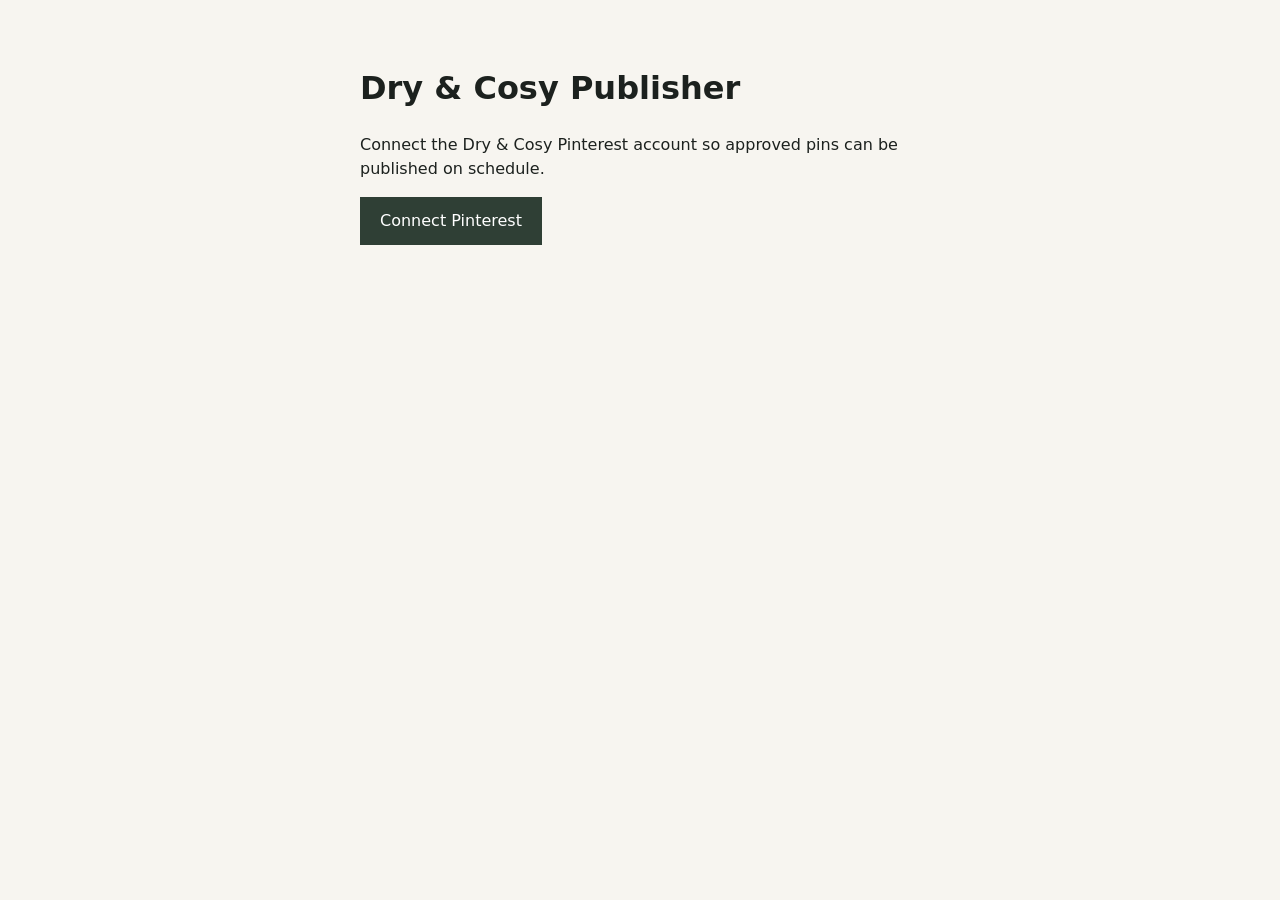
<file: static/oauth/index.html>
<!doctype html><html lang="en"><head><meta charset="utf-8"><meta name="viewport" content="width=device-width,initial-scale=1">
<meta name="robots" content="noindex"><title>Connect Pinterest</title>
<style>body{font:16px/1.5 system-ui,sans-serif;background:#f7f5f0;color:#1c211e;max-width:560px;margin:64px auto;padding:0 16px}
a.btn,button{display:inline-block;background:#2f3f35;color:#fff;border:0;padding:12px 20px;font:inherit;text-decoration:none;cursor:pointer}
code{display:block;word-break:break-all;background:#fff;border:1px solid #ddd;padding:12px;margin:12px 0}</style></head><body>
<h1>Dry &amp; Cosy Publisher</h1><div id="out"></div>
<script>
const APP_ID = "1622096", REDIRECT = "https://dryandcosy.com/oauth/";
const q = new URLSearchParams(location.search), out = document.getElementById("out");
if (q.get("code")) {
  out.innerHTML = '<p>Pinterest connected. Copy this one-time code and paste it into the "Connect Pinterest" workflow on GitHub. It expires in a few minutes.</p><code id="c"></code><button id="b">Copy code</button>';
  document.getElementById("c").textContent = q.get("code");
  document.getElementById("b").onclick = () => navigator.clipboard.writeText(q.get("code")).then(() => document.getElementById("b").textContent = "Copied");
} else if (q.get("error")) {
  out.textContent = "Pinterest returned an error: " + q.get("error");
} else {
  const u = new URL("https://www.pinterest.com/oauth/");
  u.search = new URLSearchParams({client_id: APP_ID, redirect_uri: REDIRECT, response_type: "code",
    scope: "boards:read,pins:read,pins:write,user_accounts:read", state: crypto.randomUUID()});
  out.innerHTML = '<p>Connect the Dry &amp; Cosy Pinterest account so approved pins can be published on schedule.</p>';
  const a = document.createElement("a"); a.className = "btn"; a.href = u; a.textContent = "Connect Pinterest"; out.appendChild(a);
}
</script></body></html>
</file>
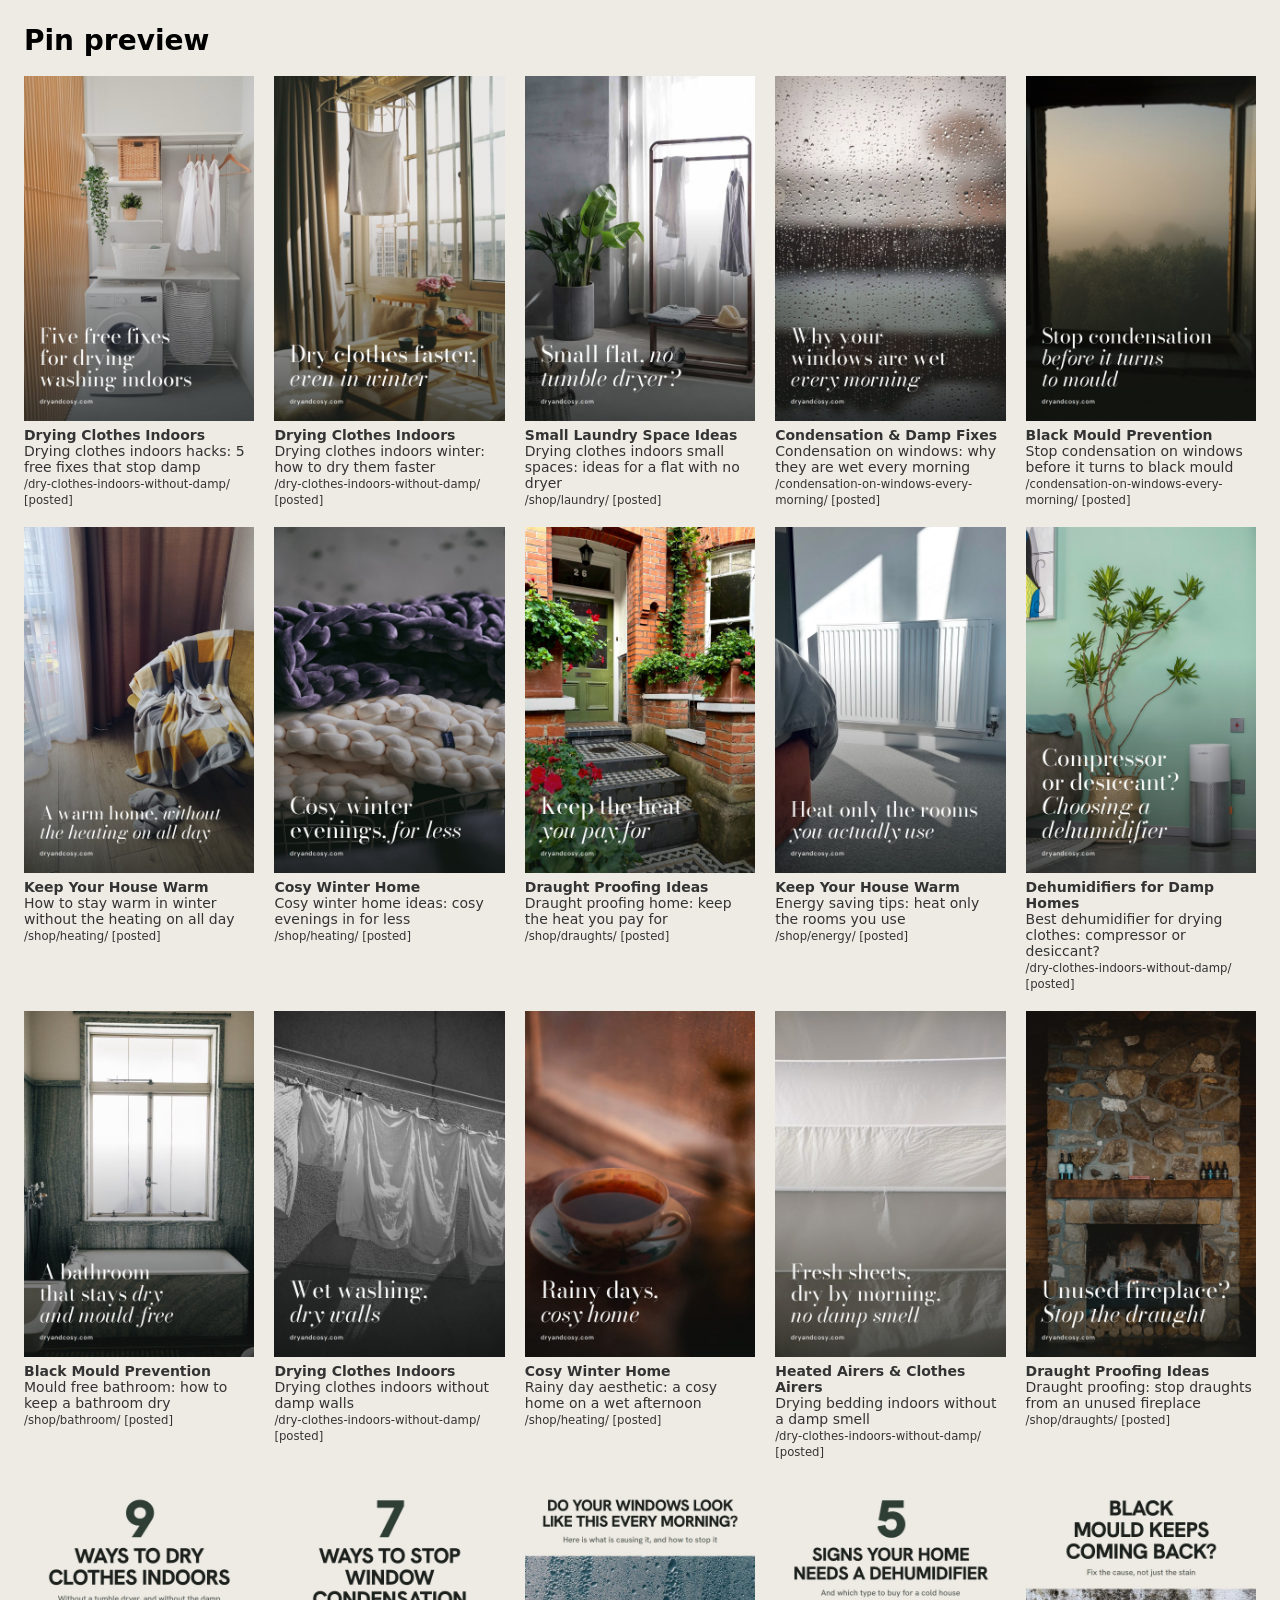
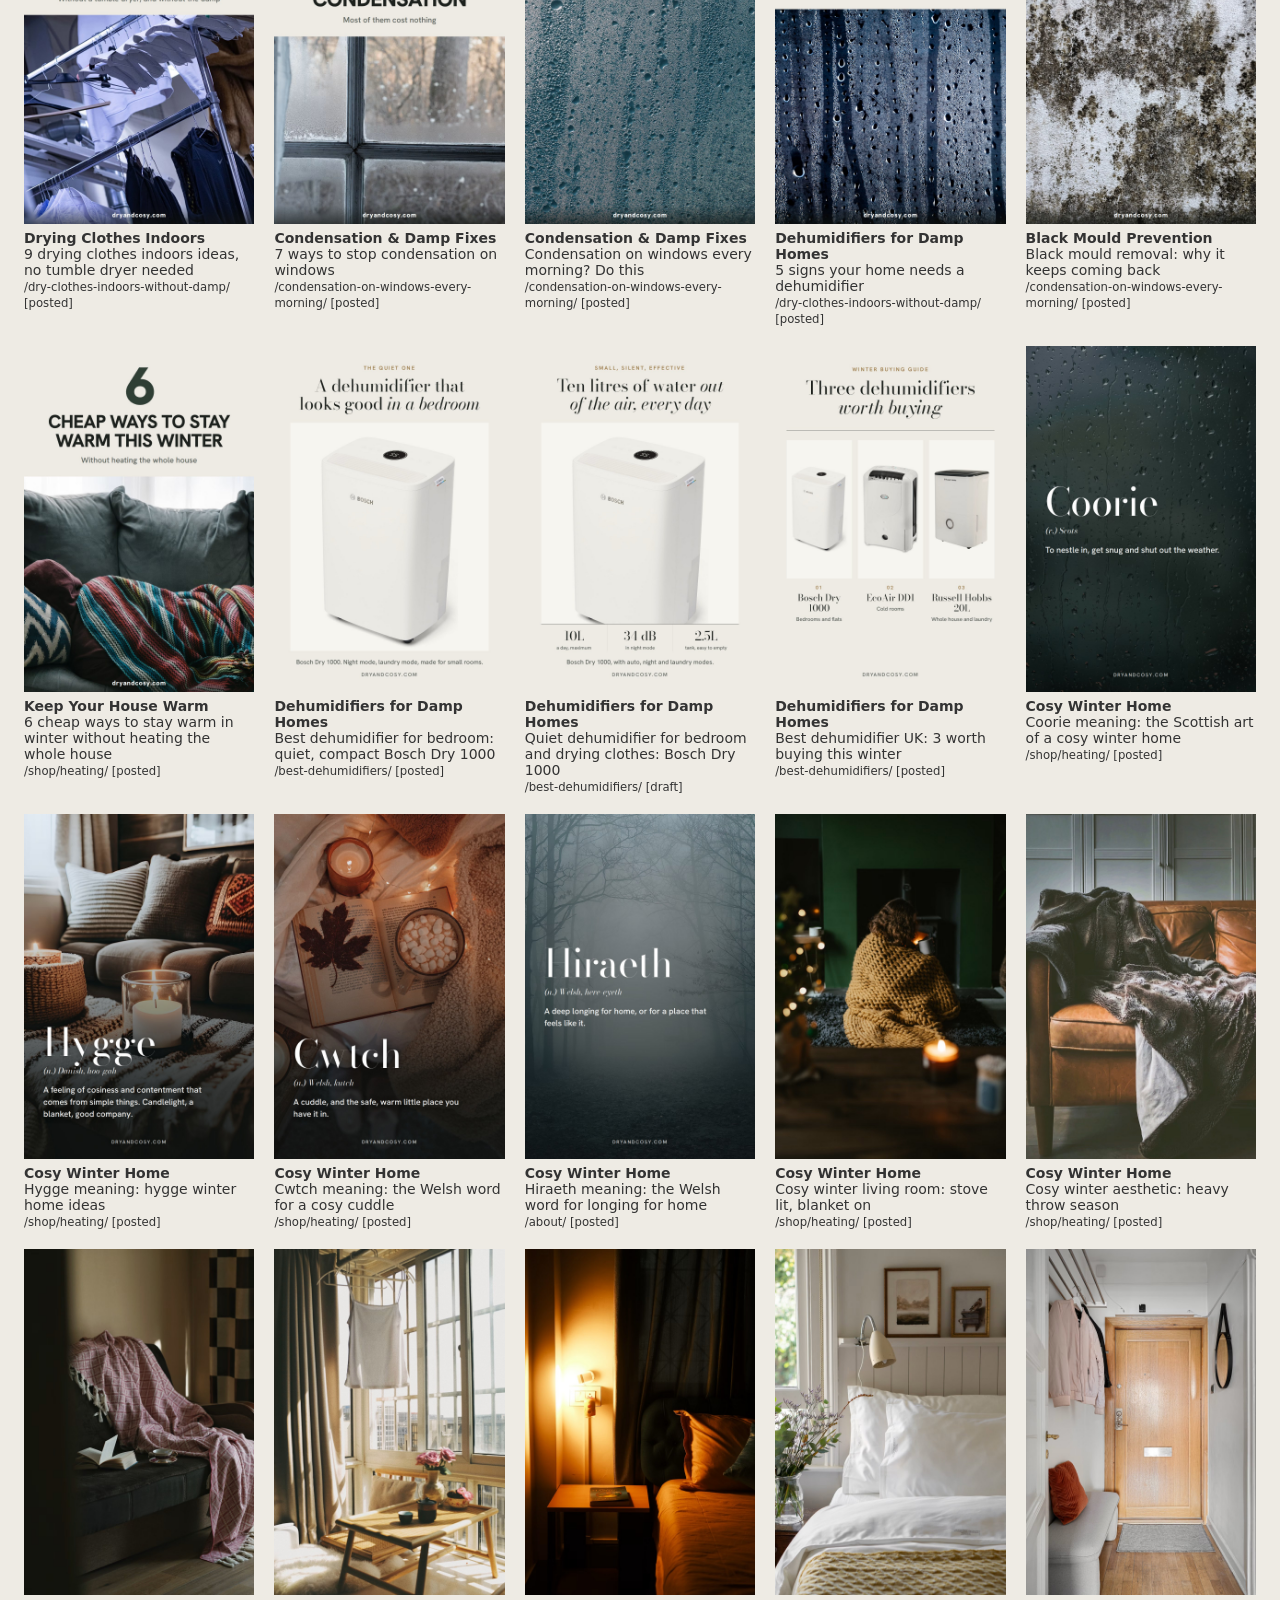
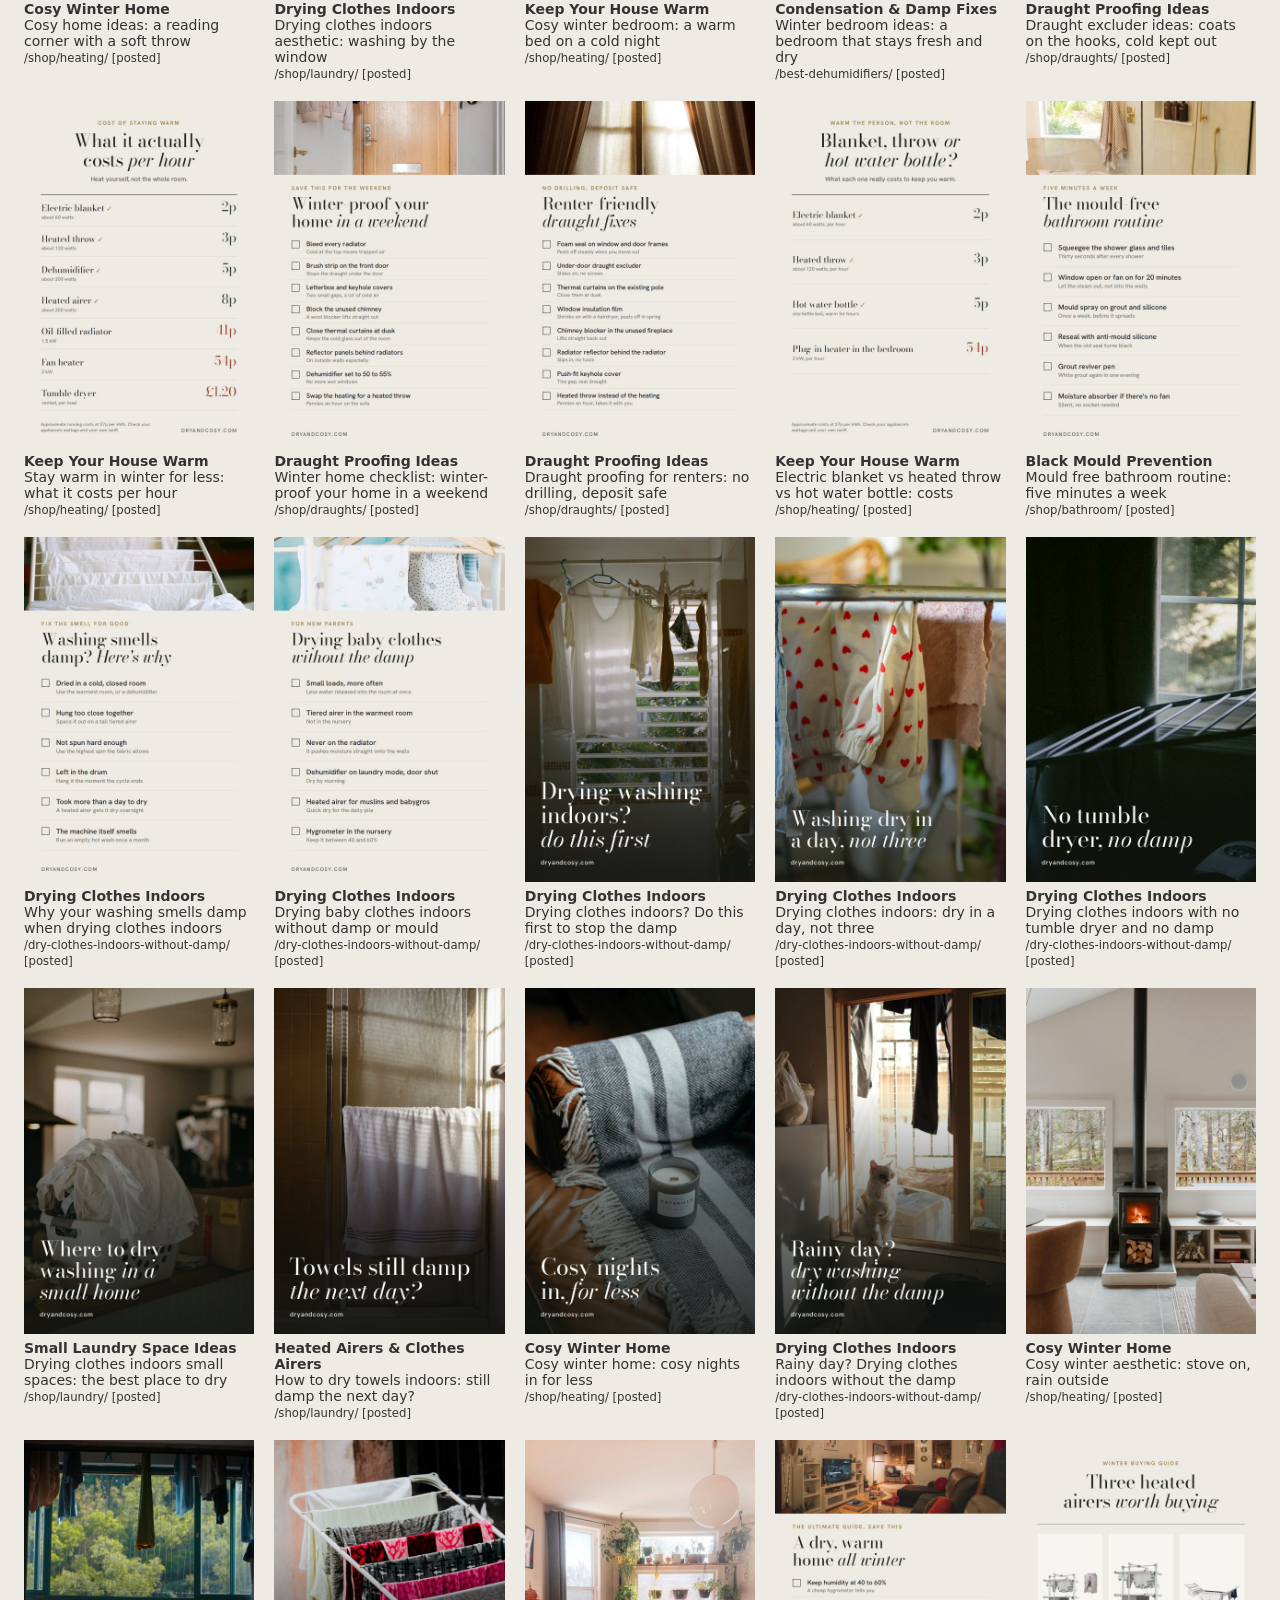
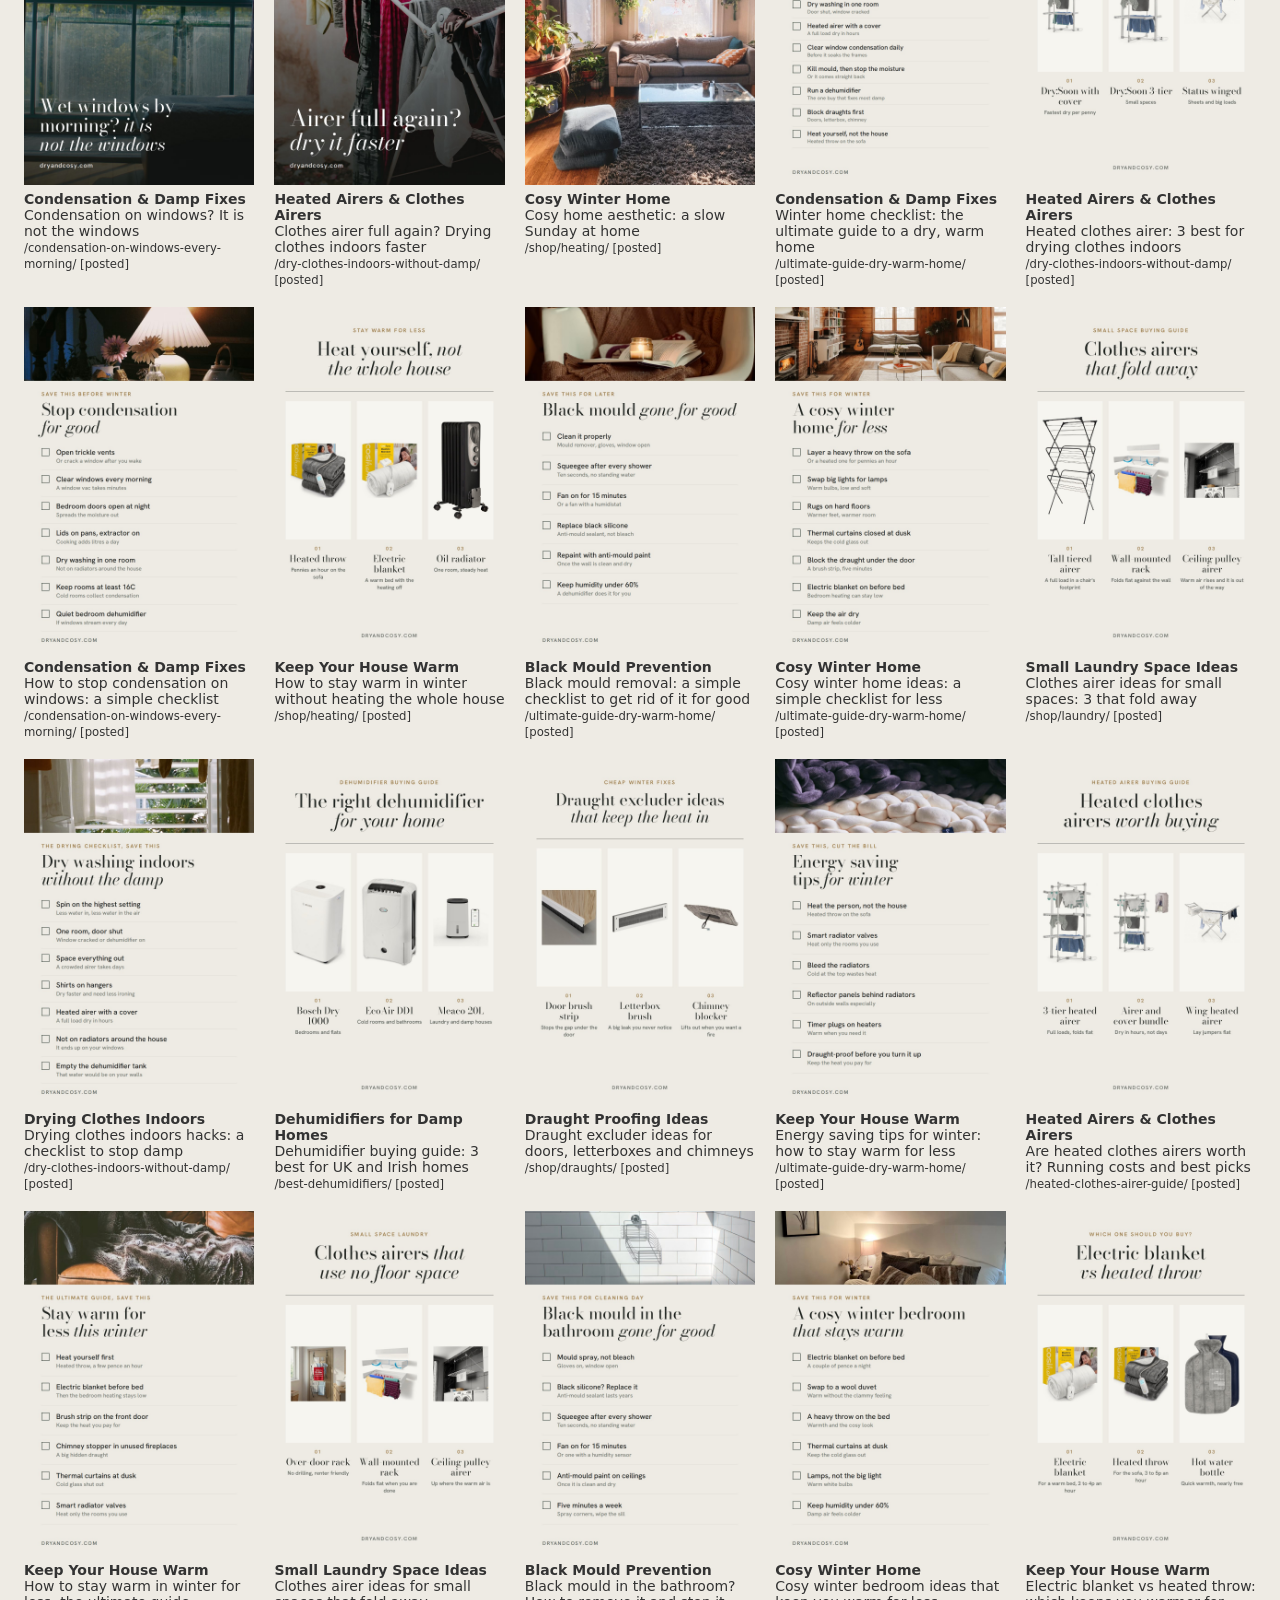
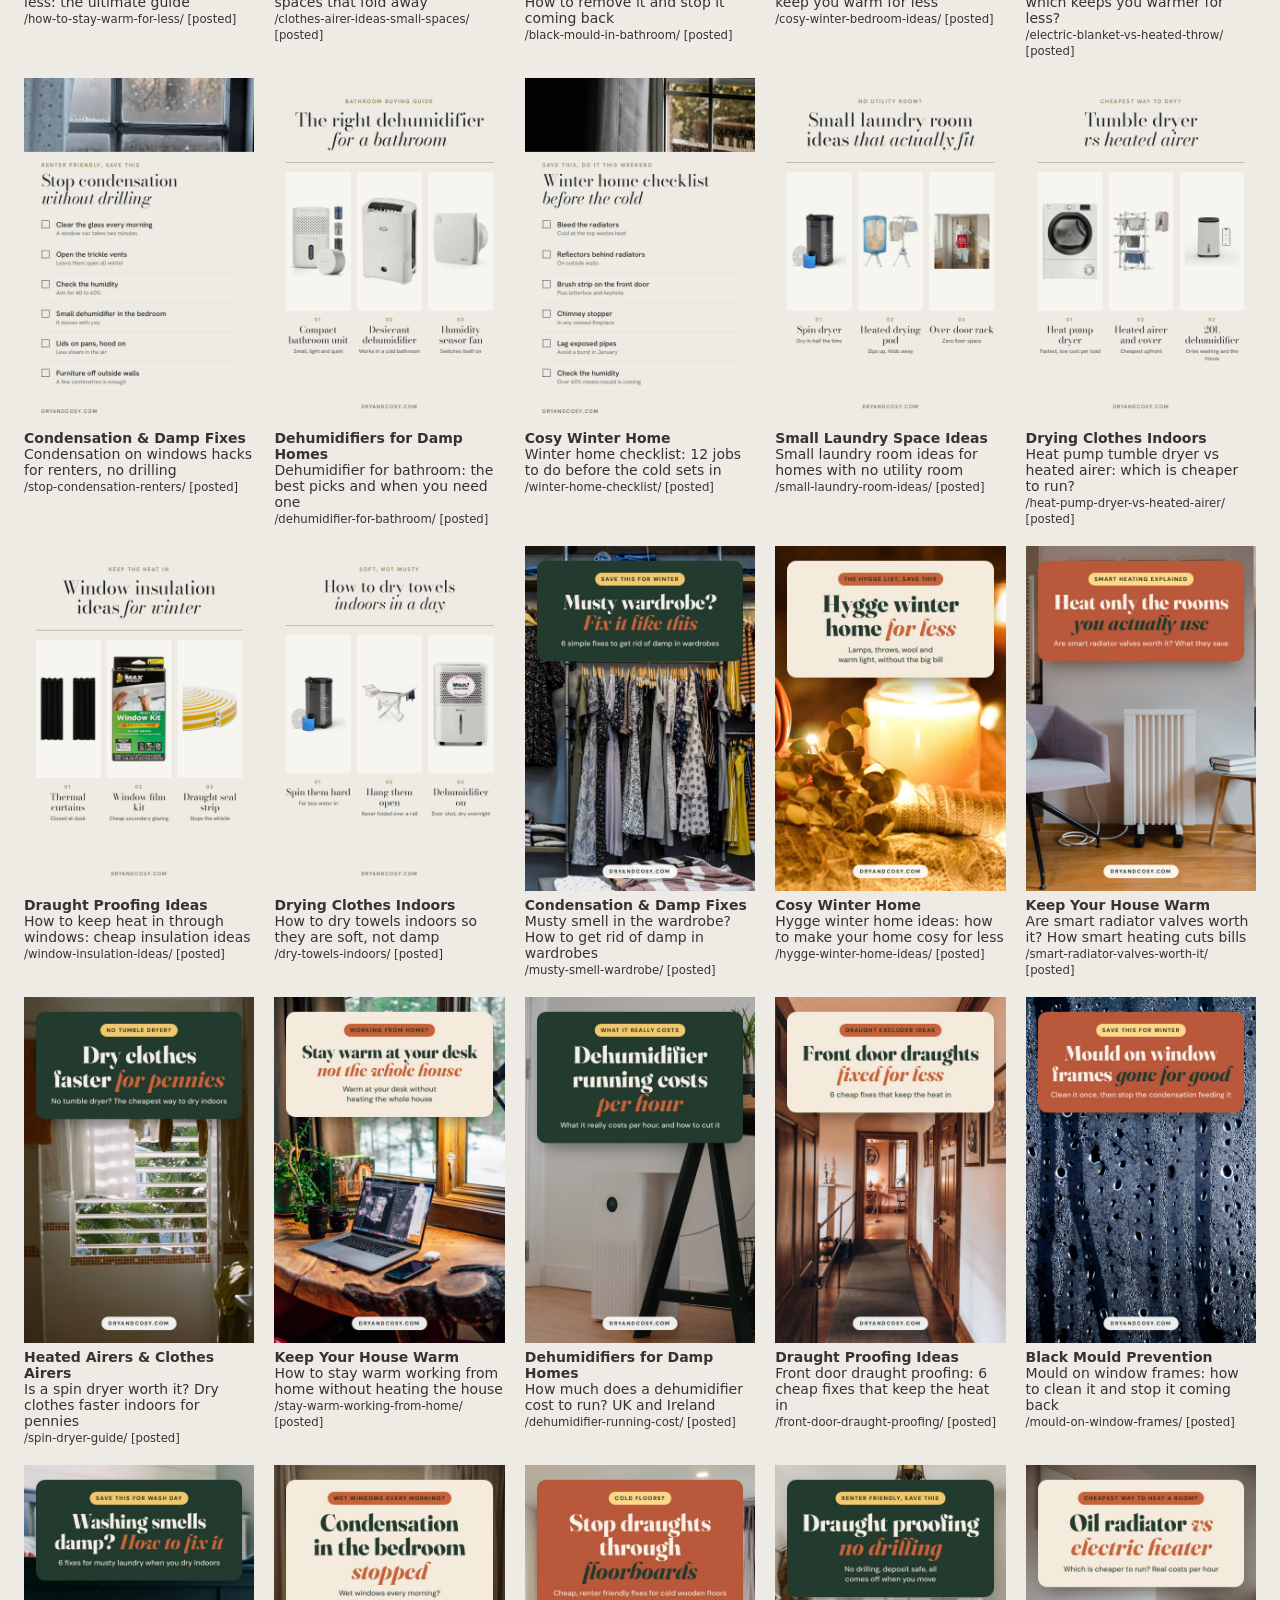
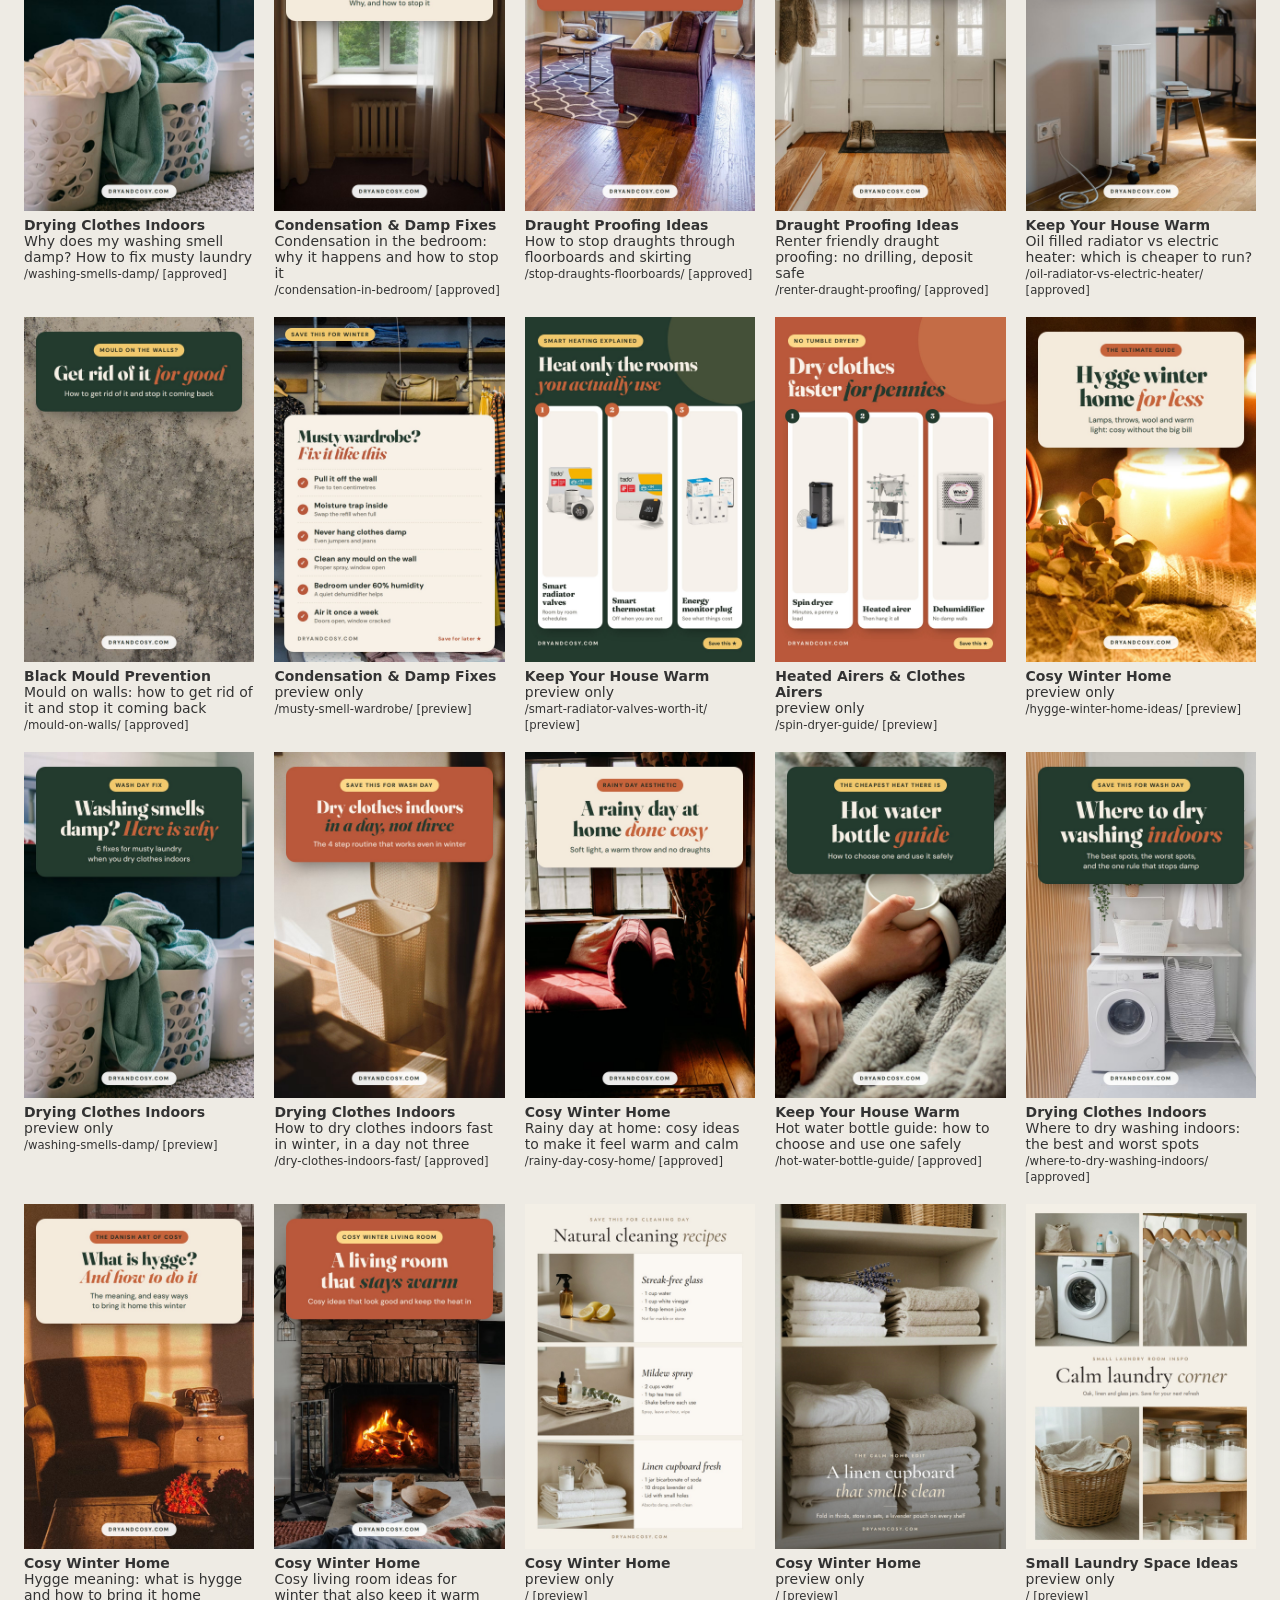
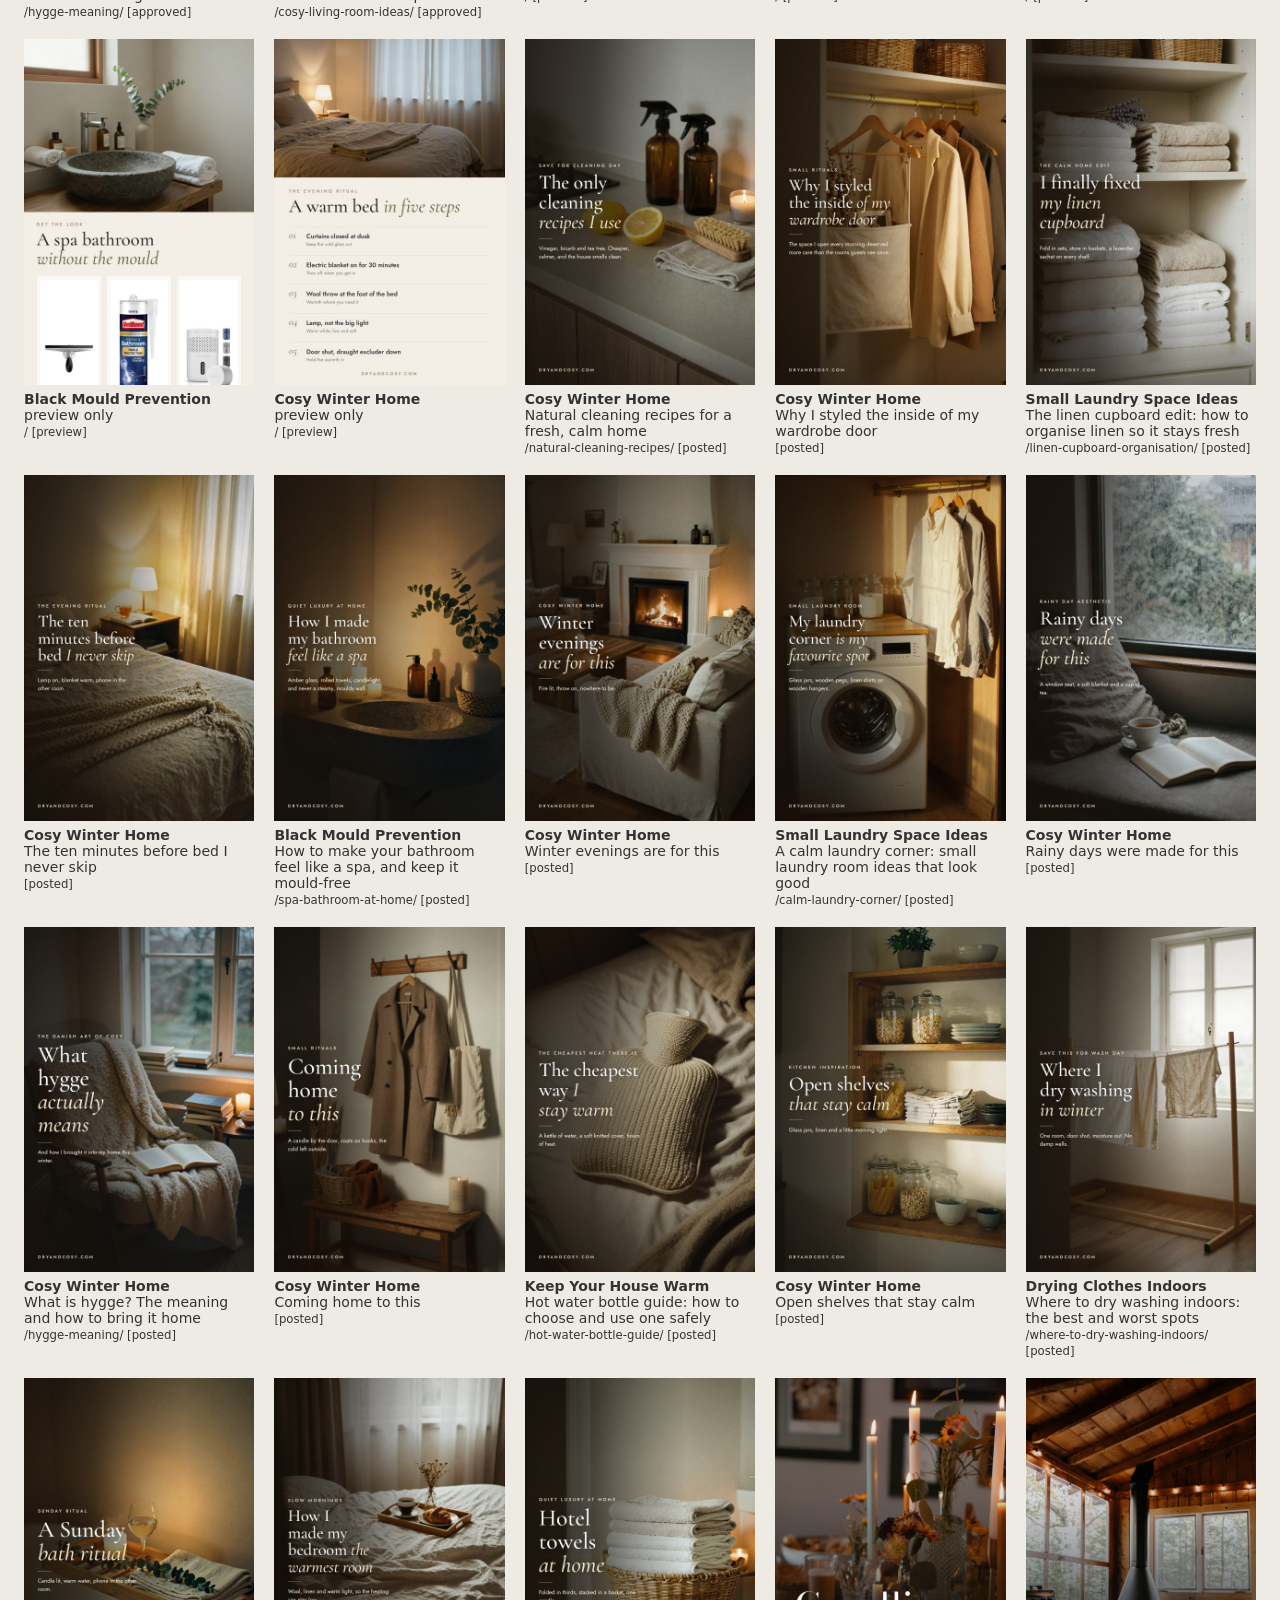
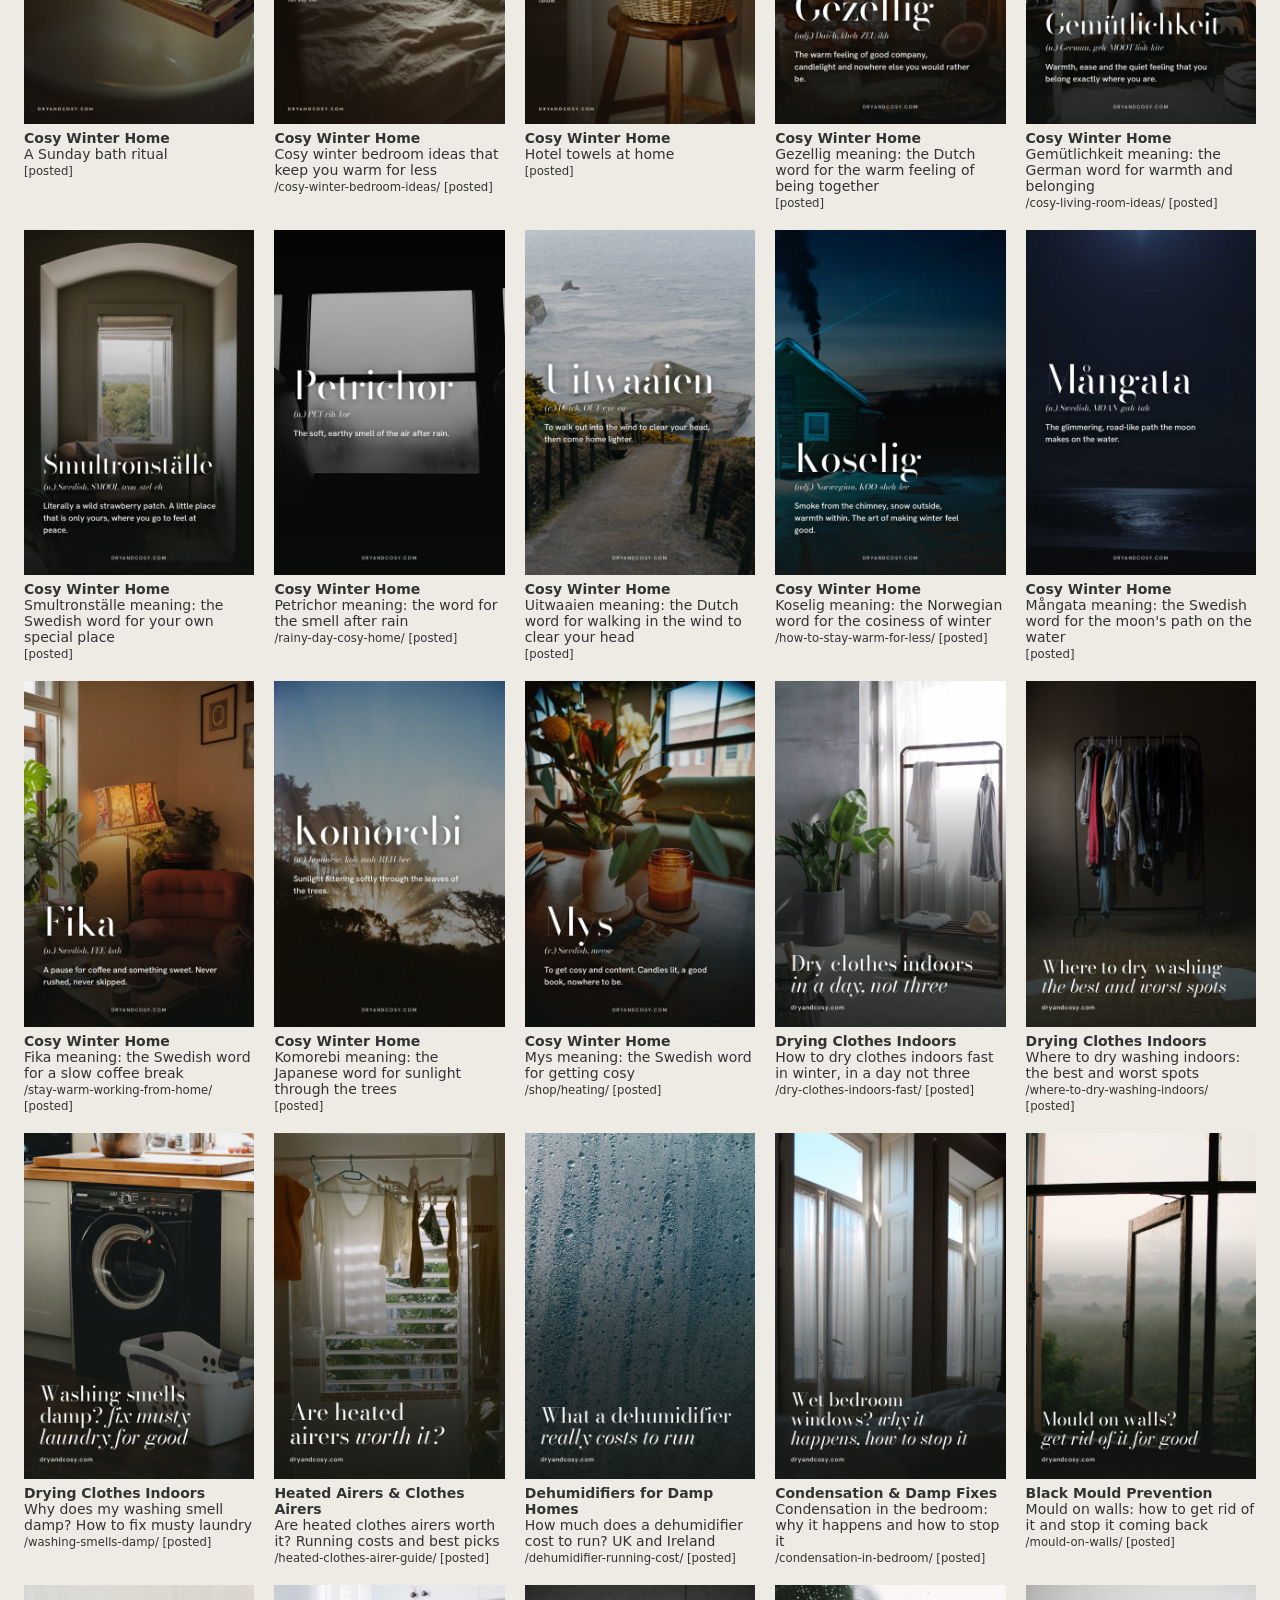
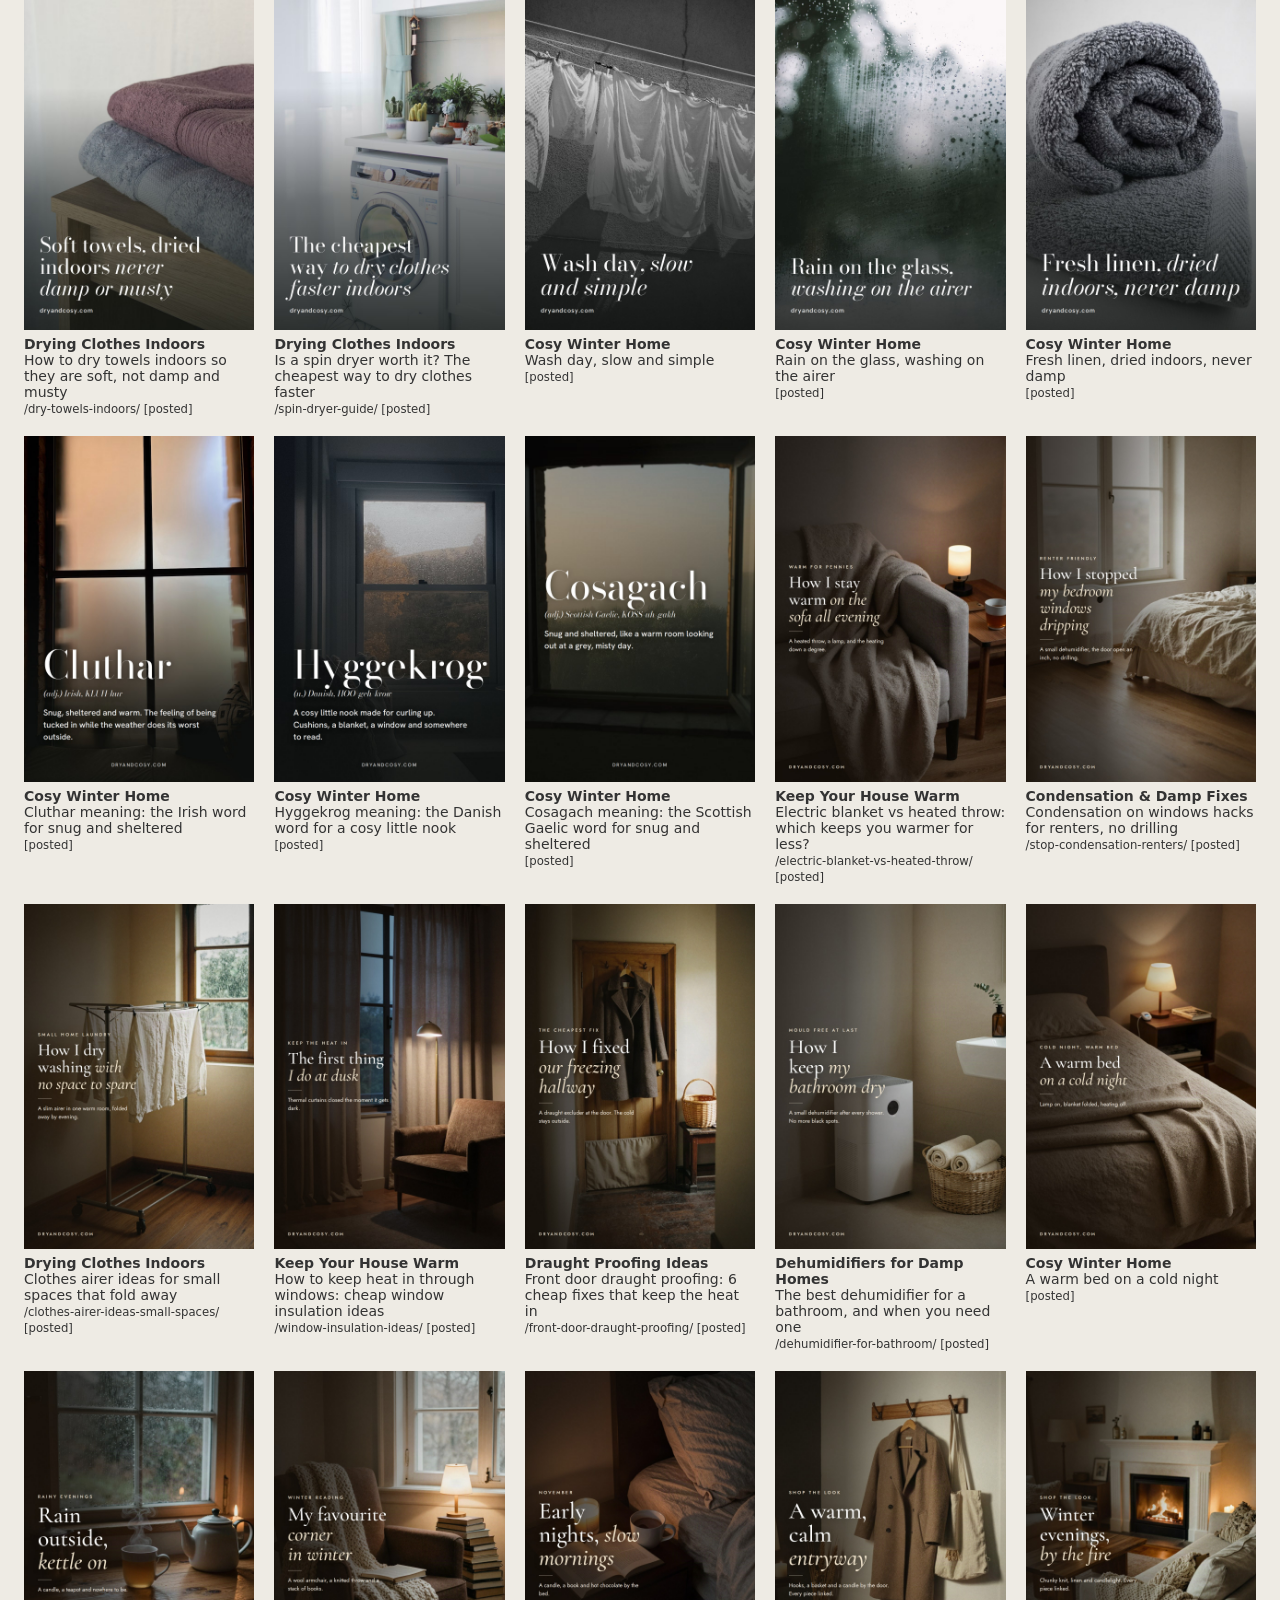
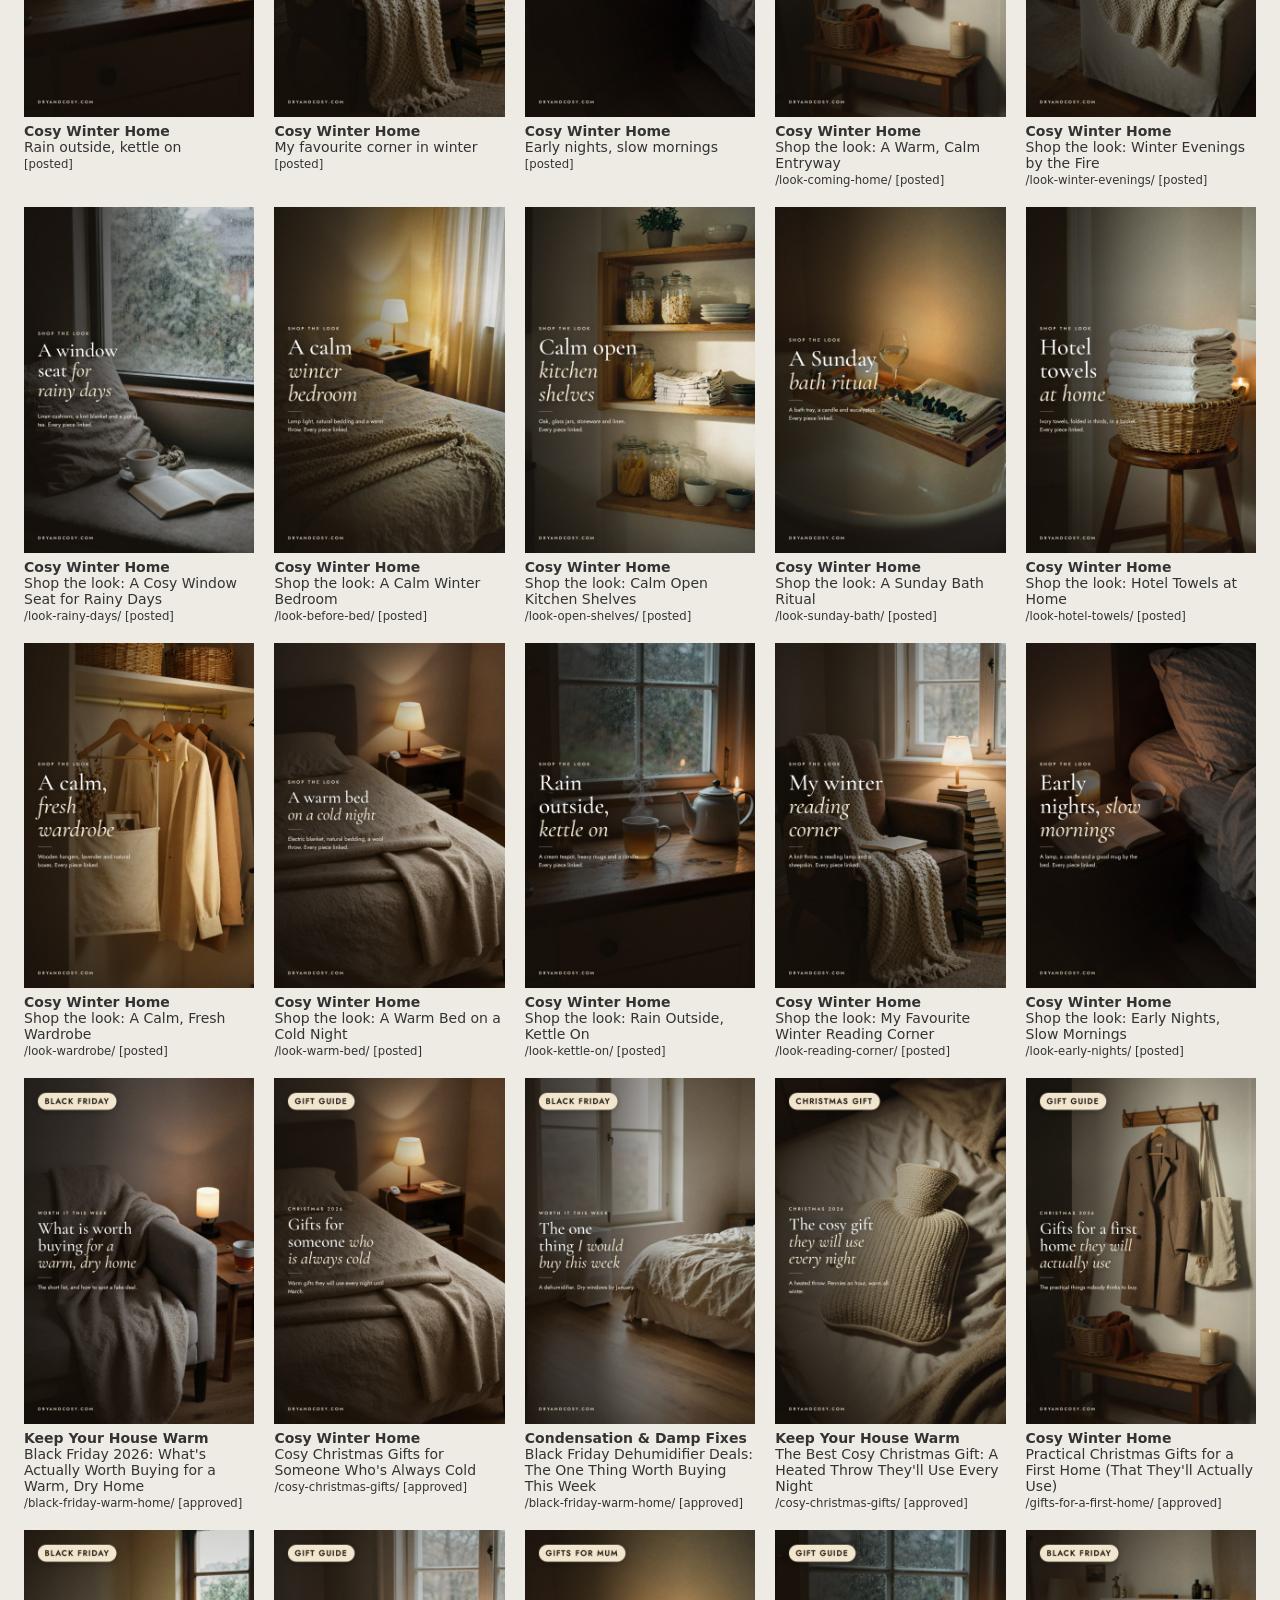
<file: static/pins/index.html>
<!doctype html><meta charset="utf-8"><meta name="robots" content="noindex"><title>Pin preview</title><style>body{font:14px system-ui;margin:24px;background:#eeebe4}div{display:grid;grid-template-columns:repeat(auto-fill,minmax(220px,1fr));gap:20px}img{width:100%;display:block}figure{margin:0}figcaption{margin-top:6px;color:#333}</style><h1>Pin preview</h1><div><figure><img src="v2/free-fixes-drying-indoors.jpg" alt=""><figcaption><b>Drying Clothes Indoors</b><br>Drying clothes indoors hacks: 5 free fixes that stop damp<br><small>/dry-clothes-indoors-without-damp/ [posted]</small></figcaption></figure><figure><img src="v2/dry-clothes-faster-winter.jpg" alt=""><figcaption><b>Drying Clothes Indoors</b><br>Drying clothes indoors winter: how to dry them faster<br><small>/dry-clothes-indoors-without-damp/ [posted]</small></figcaption></figure><figure><img src="v2/small-flat-no-dryer.jpg" alt=""><figcaption><b>Small Laundry Space Ideas</b><br>Drying clothes indoors small spaces: ideas for a flat with no dryer<br><small>/shop/laundry/ [posted]</small></figcaption></figure><figure><img src="v2/windows-wet-every-morning.jpg" alt=""><figcaption><b>Condensation &amp; Damp Fixes</b><br>Condensation on windows: why they are wet every morning<br><small>/condensation-on-windows-every-morning/ [posted]</small></figcaption></figure><figure><img src="v2/stop-condensation-before-mould.jpg" alt=""><figcaption><b>Black Mould Prevention</b><br>Stop condensation on windows before it turns to black mould<br><small>/condensation-on-windows-every-morning/ [posted]</small></figcaption></figure><figure><img src="v2/warm-without-heating-all-day.jpg" alt=""><figcaption><b>Keep Your House Warm</b><br>How to stay warm in winter without the heating on all day<br><small>/shop/heating/ [posted]</small></figcaption></figure><figure><img src="v2/cosy-evenings-for-less.jpg" alt=""><figcaption><b>Cosy Winter Home</b><br>Cosy winter home ideas: cosy evenings in for less<br><small>/shop/heating/ [posted]</small></figcaption></figure><figure><img src="v2/keep-the-heat-you-pay-for.jpg" alt=""><figcaption><b>Draught Proofing Ideas</b><br>Draught proofing home: keep the heat you pay for<br><small>/shop/draughts/ [posted]</small></figcaption></figure><figure><img src="v2/heat-only-rooms-you-use.jpg" alt=""><figcaption><b>Keep Your House Warm</b><br>Energy saving tips: heat only the rooms you use<br><small>/shop/energy/ [posted]</small></figcaption></figure><figure><img src="v2/which-dehumidifier.jpg" alt=""><figcaption><b>Dehumidifiers for Damp Homes</b><br>Best dehumidifier for drying clothes: compressor or desiccant?<br><small>/dry-clothes-indoors-without-damp/ [posted]</small></figcaption></figure><figure><img src="v2/dry-mould-free-bathroom.jpg" alt=""><figcaption><b>Black Mould Prevention</b><br>Mould free bathroom: how to keep a bathroom dry<br><small>/shop/bathroom/ [posted]</small></figcaption></figure><figure><img src="v2/wet-washing-dry-walls.jpg" alt=""><figcaption><b>Drying Clothes Indoors</b><br>Drying clothes indoors without damp walls<br><small>/dry-clothes-indoors-without-damp/ [posted]</small></figcaption></figure><figure><img src="v2/rainy-day-cosy-home.jpg" alt=""><figcaption><b>Cosy Winter Home</b><br>Rainy day aesthetic: a cosy home on a wet afternoon<br><small>/shop/heating/ [posted]</small></figcaption></figure><figure><img src="v2/sheets-dry-no-damp-smell.jpg" alt=""><figcaption><b>Heated Airers &amp; Clothes Airers</b><br>Drying bedding indoors without a damp smell<br><small>/dry-clothes-indoors-without-damp/ [posted]</small></figcaption></figure><figure><img src="v2/unused-fireplace-draught.jpg" alt=""><figcaption><b>Draught Proofing Ideas</b><br>Draught proofing: stop draughts from an unused fireplace<br><small>/shop/draughts/ [posted]</small></figcaption></figure><figure><img src="v2/9-ways-dry-clothes-indoors.jpg" alt=""><figcaption><b>Drying Clothes Indoors</b><br>9 drying clothes indoors ideas, no tumble dryer needed<br><small>/dry-clothes-indoors-without-damp/ [posted]</small></figcaption></figure><figure><img src="v2/7-ways-stop-window-condensation.jpg" alt=""><figcaption><b>Condensation &amp; Damp Fixes</b><br>7 ways to stop condensation on windows<br><small>/condensation-on-windows-every-morning/ [posted]</small></figcaption></figure><figure><img src="v2/windows-look-like-this.jpg" alt=""><figcaption><b>Condensation &amp; Damp Fixes</b><br>Condensation on windows every morning? Do this<br><small>/condensation-on-windows-every-morning/ [posted]</small></figcaption></figure><figure><img src="v2/5-signs-need-dehumidifier.jpg" alt=""><figcaption><b>Dehumidifiers for Damp Homes</b><br>5 signs your home needs a dehumidifier<br><small>/dry-clothes-indoors-without-damp/ [posted]</small></figcaption></figure><figure><img src="v2/black-mould-coming-back.jpg" alt=""><figcaption><b>Black Mould Prevention</b><br>Black mould removal: why it keeps coming back<br><small>/condensation-on-windows-every-morning/ [posted]</small></figcaption></figure><figure><img src="v2/6-cheap-ways-stay-warm.jpg" alt=""><figcaption><b>Keep Your House Warm</b><br>6 cheap ways to stay warm in winter without heating the whole house<br><small>/shop/heating/ [posted]</small></figcaption></figure><figure><img src="v2/bosch-dry-1000-hero.jpg" alt=""><figcaption><b>Dehumidifiers for Damp Homes</b><br>Best dehumidifier for bedroom: quiet, compact Bosch Dry 1000<br><small>/best-dehumidifiers/ [posted]</small></figcaption></figure><figure><img src="v2/bosch-10-litres-a-day.jpg" alt=""><figcaption><b>Dehumidifiers for Damp Homes</b><br>Quiet dehumidifier for bedroom and drying clothes: Bosch Dry 1000<br><small>/best-dehumidifiers/ [draft]</small></figcaption></figure><figure><img src="v2/3-dehumidifiers-worth-buying.jpg" alt=""><figcaption><b>Dehumidifiers for Damp Homes</b><br>Best dehumidifier UK: 3 worth buying this winter<br><small>/best-dehumidifiers/ [posted]</small></figcaption></figure><figure><img src="v2/word-coorie.jpg" alt=""><figcaption><b>Cosy Winter Home</b><br>Coorie meaning: the Scottish art of a cosy winter home<br><small>/shop/heating/ [posted]</small></figcaption></figure><figure><img src="v2/word-hygge.jpg" alt=""><figcaption><b>Cosy Winter Home</b><br>Hygge meaning: hygge winter home ideas<br><small>/shop/heating/ [posted]</small></figcaption></figure><figure><img src="v2/word-cwtch.jpg" alt=""><figcaption><b>Cosy Winter Home</b><br>Cwtch meaning: the Welsh word for a cosy cuddle<br><small>/shop/heating/ [posted]</small></figcaption></figure><figure><img src="v2/word-hiraeth.jpg" alt=""><figcaption><b>Cosy Winter Home</b><br>Hiraeth meaning: the Welsh word for longing for home<br><small>/about/ [posted]</small></figcaption></figure><figure><img src="v2/mood-stove-knit-blanket.jpg" alt=""><figcaption><b>Cosy Winter Home</b><br>Cosy winter living room: stove lit, blanket on<br><small>/shop/heating/ [posted]</small></figcaption></figure><figure><img src="v2/mood-sofa-heavy-throw.jpg" alt=""><figcaption><b>Cosy Winter Home</b><br>Cosy winter aesthetic: heavy throw season<br><small>/shop/heating/ [posted]</small></figcaption></figure><figure><img src="v2/mood-reading-corner-throw.jpg" alt=""><figcaption><b>Cosy Winter Home</b><br>Cosy home ideas: a reading corner with a soft throw<br><small>/shop/heating/ [posted]</small></figcaption></figure><figure><img src="v2/mood-washing-by-window.jpg" alt=""><figcaption><b>Drying Clothes Indoors</b><br>Drying clothes indoors aesthetic: washing by the window<br><small>/shop/laundry/ [posted]</small></figcaption></figure><figure><img src="v2/mood-warm-lamp-bedroom.jpg" alt=""><figcaption><b>Keep Your House Warm</b><br>Cosy winter bedroom: a warm bed on a cold night<br><small>/shop/heating/ [posted]</small></figcaption></figure><figure><img src="v2/mood-bright-dry-bedroom.jpg" alt=""><figcaption><b>Condensation &amp; Damp Fixes</b><br>Winter bedroom ideas: a bedroom that stays fresh and dry<br><small>/best-dehumidifiers/ [posted]</small></figcaption></figure><figure><img src="v2/mood-front-door-coats.jpg" alt=""><figcaption><b>Draught Proofing Ideas</b><br>Draught excluder ideas: coats on the hooks, cold kept out<br><small>/shop/draughts/ [posted]</small></figcaption></figure><figure><img src="v2/cost-per-hour-stay-warm.jpg" alt=""><figcaption><b>Keep Your House Warm</b><br>Stay warm in winter for less: what it costs per hour<br><small>/shop/heating/ [posted]</small></figcaption></figure><figure><img src="v2/checklist-winter-proof-weekend.jpg" alt=""><figcaption><b>Draught Proofing Ideas</b><br>Winter home checklist: winter-proof your home in a weekend<br><small>/shop/draughts/ [posted]</small></figcaption></figure><figure><img src="v2/renter-draught-fixes.jpg" alt=""><figcaption><b>Draught Proofing Ideas</b><br>Draught proofing for renters: no drilling, deposit safe<br><small>/shop/draughts/ [posted]</small></figcaption></figure><figure><img src="v2/blanket-throw-bottle-costs.jpg" alt=""><figcaption><b>Keep Your House Warm</b><br>Electric blanket vs heated throw vs hot water bottle: costs<br><small>/shop/heating/ [posted]</small></figcaption></figure><figure><img src="v2/mould-free-bathroom-routine.jpg" alt=""><figcaption><b>Black Mould Prevention</b><br>Mould free bathroom routine: five minutes a week<br><small>/shop/bathroom/ [posted]</small></figcaption></figure><figure><img src="v2/washing-smells-damp.jpg" alt=""><figcaption><b>Drying Clothes Indoors</b><br>Why your washing smells damp when drying clothes indoors<br><small>/dry-clothes-indoors-without-damp/ [posted]</small></figcaption></figure><figure><img src="v2/baby-clothes-drying.jpg" alt=""><figcaption><b>Drying Clothes Indoors</b><br>Drying baby clothes indoors without damp or mould<br><small>/dry-clothes-indoors-without-damp/ [posted]</small></figcaption></figure><figure><img src="v2/drying-indoors-do-this-first.jpg" alt=""><figcaption><b>Drying Clothes Indoors</b><br>Drying clothes indoors? Do this first to stop the damp<br><small>/dry-clothes-indoors-without-damp/ [posted]</small></figcaption></figure><figure><img src="v2/washing-dry-in-a-day.jpg" alt=""><figcaption><b>Drying Clothes Indoors</b><br>Drying clothes indoors: dry in a day, not three<br><small>/dry-clothes-indoors-without-damp/ [posted]</small></figcaption></figure><figure><img src="v2/no-dryer-no-damp.jpg" alt=""><figcaption><b>Drying Clothes Indoors</b><br>Drying clothes indoors with no tumble dryer and no damp<br><small>/dry-clothes-indoors-without-damp/ [posted]</small></figcaption></figure><figure><img src="v2/where-to-dry-washing-small-home.jpg" alt=""><figcaption><b>Small Laundry Space Ideas</b><br>Drying clothes indoors small spaces: the best place to dry<br><small>/shop/laundry/ [posted]</small></figcaption></figure><figure><img src="v2/towels-still-damp.jpg" alt=""><figcaption><b>Heated Airers &amp; Clothes Airers</b><br>How to dry towels indoors: still damp the next day?<br><small>/shop/laundry/ [posted]</small></figcaption></figure><figure><img src="v2/cosy-nights-for-less.jpg" alt=""><figcaption><b>Cosy Winter Home</b><br>Cosy winter home: cosy nights in for less<br><small>/shop/heating/ [posted]</small></figcaption></figure><figure><img src="v2/rainy-day-dry-washing.jpg" alt=""><figcaption><b>Drying Clothes Indoors</b><br>Rainy day? Drying clothes indoors without the damp<br><small>/dry-clothes-indoors-without-damp/ [posted]</small></figcaption></figure><figure><img src="v2/photo-stove-rain-outside.jpg" alt=""><figcaption><b>Cosy Winter Home</b><br>Cosy winter aesthetic: stove on, rain outside<br><small>/shop/heating/ [posted]</small></figcaption></figure><figure><img src="v2/wet-windows-not-the-windows.jpg" alt=""><figcaption><b>Condensation &amp; Damp Fixes</b><br>Condensation on windows? It is not the windows<br><small>/condensation-on-windows-every-morning/ [posted]</small></figcaption></figure><figure><img src="v2/airer-full-again.jpg" alt=""><figcaption><b>Heated Airers &amp; Clothes Airers</b><br>Clothes airer full again? Drying clothes indoors faster<br><small>/dry-clothes-indoors-without-damp/ [posted]</small></figcaption></figure><figure><img src="v2/photo-slow-sunday-plants.jpg" alt=""><figcaption><b>Cosy Winter Home</b><br>Cosy home aesthetic: a slow Sunday at home<br><small>/shop/heating/ [posted]</small></figcaption></figure><figure><img src="v2/ultimate-guide-dry-warm-home.jpg" alt=""><figcaption><b>Condensation &amp; Damp Fixes</b><br>Winter home checklist: the ultimate guide to a dry, warm home<br><small>/ultimate-guide-dry-warm-home/ [posted]</small></figcaption></figure><figure><img src="v2/heated-airers-worth-buying.jpg" alt=""><figcaption><b>Heated Airers &amp; Clothes Airers</b><br>Heated clothes airer: 3 best for drying clothes indoors<br><small>/dry-clothes-indoors-without-damp/ [posted]</small></figcaption></figure><figure><img src="v2/condensation-guide-save-this.jpg" alt=""><figcaption><b>Condensation &amp; Damp Fixes</b><br>How to stop condensation on windows: a simple checklist<br><small>/condensation-on-windows-every-morning/ [posted]</small></figcaption></figure><figure><img src="v2/stay-warm-for-less-trio.jpg" alt=""><figcaption><b>Keep Your House Warm</b><br>How to stay warm in winter without heating the whole house<br><small>/shop/heating/ [posted]</small></figcaption></figure><figure><img src="v2/black-mould-checklist.jpg" alt=""><figcaption><b>Black Mould Prevention</b><br>Black mould removal: a simple checklist to get rid of it for good<br><small>/ultimate-guide-dry-warm-home/ [posted]</small></figcaption></figure><figure><img src="v2/cosy-winter-home-checklist.jpg" alt=""><figcaption><b>Cosy Winter Home</b><br>Cosy winter home ideas: a simple checklist for less<br><small>/ultimate-guide-dry-warm-home/ [posted]</small></figcaption></figure><figure><img src="v2/clothes-airer-ideas-small-spaces.jpg" alt=""><figcaption><b>Small Laundry Space Ideas</b><br>Clothes airer ideas for small spaces: 3 that fold away<br><small>/shop/laundry/ [posted]</small></figcaption></figure><figure><img src="v2/drying-clothes-indoors-checklist.jpg" alt=""><figcaption><b>Drying Clothes Indoors</b><br>Drying clothes indoors hacks: a checklist to stop damp<br><small>/dry-clothes-indoors-without-damp/ [posted]</small></figcaption></figure><figure><img src="v2/dehumidifier-buying-guide-trio.jpg" alt=""><figcaption><b>Dehumidifiers for Damp Homes</b><br>Dehumidifier buying guide: 3 best for UK and Irish homes<br><small>/best-dehumidifiers/ [posted]</small></figcaption></figure><figure><img src="v2/draught-excluder-ideas-trio.jpg" alt=""><figcaption><b>Draught Proofing Ideas</b><br>Draught excluder ideas for doors, letterboxes and chimneys<br><small>/shop/draughts/ [posted]</small></figcaption></figure><figure><img src="v2/energy-saving-tips-checklist.jpg" alt=""><figcaption><b>Keep Your House Warm</b><br>Energy saving tips for winter: how to stay warm for less<br><small>/ultimate-guide-dry-warm-home/ [posted]</small></figcaption></figure><figure><img src="v2/heated-clothes-airer-worth-it.jpg" alt=""><figcaption><b>Heated Airers &amp; Clothes Airers</b><br>Are heated clothes airers worth it? Running costs and best picks<br><small>/heated-clothes-airer-guide/ [posted]</small></figcaption></figure><figure><img src="v2/stay-warm-for-less-guide.jpg" alt=""><figcaption><b>Keep Your House Warm</b><br>How to stay warm in winter for less: the ultimate guide<br><small>/how-to-stay-warm-for-less/ [posted]</small></figcaption></figure><figure><img src="v2/small-space-airers-no-floor.jpg" alt=""><figcaption><b>Small Laundry Space Ideas</b><br>Clothes airer ideas for small spaces that fold away<br><small>/clothes-airer-ideas-small-spaces/ [posted]</small></figcaption></figure><figure><img src="v2/black-mould-bathroom-checklist.jpg" alt=""><figcaption><b>Black Mould Prevention</b><br>Black mould in the bathroom? How to remove it and stop it coming back<br><small>/black-mould-in-bathroom/ [posted]</small></figcaption></figure><figure><img src="v2/cosy-winter-bedroom-checklist.jpg" alt=""><figcaption><b>Cosy Winter Home</b><br>Cosy winter bedroom ideas that keep you warm for less<br><small>/cosy-winter-bedroom-ideas/ [posted]</small></figcaption></figure><figure><img src="v2/electric-blanket-vs-heated-throw-trio.jpg" alt=""><figcaption><b>Keep Your House Warm</b><br>Electric blanket vs heated throw: which keeps you warmer for less?<br><small>/electric-blanket-vs-heated-throw/ [posted]</small></figcaption></figure><figure><img src="v2/condensation-renters-checklist.jpg" alt=""><figcaption><b>Condensation &amp; Damp Fixes</b><br>Condensation on windows hacks for renters, no drilling<br><small>/stop-condensation-renters/ [posted]</small></figcaption></figure><figure><img src="v2/dehumidifier-for-bathroom-trio.jpg" alt=""><figcaption><b>Dehumidifiers for Damp Homes</b><br>Dehumidifier for bathroom: the best picks and when you need one<br><small>/dehumidifier-for-bathroom/ [posted]</small></figcaption></figure><figure><img src="v2/winter-home-checklist-12-jobs.jpg" alt=""><figcaption><b>Cosy Winter Home</b><br>Winter home checklist: 12 jobs to do before the cold sets in<br><small>/winter-home-checklist/ [posted]</small></figcaption></figure><figure><img src="v2/small-laundry-room-ideas-trio.jpg" alt=""><figcaption><b>Small Laundry Space Ideas</b><br>Small laundry room ideas for homes with no utility room<br><small>/small-laundry-room-ideas/ [posted]</small></figcaption></figure><figure><img src="v2/heat-pump-dryer-vs-heated-airer-trio.jpg" alt=""><figcaption><b>Drying Clothes Indoors</b><br>Heat pump tumble dryer vs heated airer: which is cheaper to run?<br><small>/heat-pump-dryer-vs-heated-airer/ [posted]</small></figcaption></figure><figure><img src="v2/window-insulation-ideas-trio.jpg" alt=""><figcaption><b>Draught Proofing Ideas</b><br>How to keep heat in through windows: cheap insulation ideas<br><small>/window-insulation-ideas/ [posted]</small></figcaption></figure><figure><img src="v2/dry-towels-indoors-trio.jpg" alt=""><figcaption><b>Drying Clothes Indoors</b><br>How to dry towels indoors so they are soft, not damp<br><small>/dry-towels-indoors/ [posted]</small></figcaption></figure><figure><img src="v2/musty-wardrobe-checklist.jpg" alt=""><figcaption><b>Condensation &amp; Damp Fixes</b><br>Musty smell in the wardrobe? How to get rid of damp in wardrobes<br><small>/musty-smell-wardrobe/ [posted]</small></figcaption></figure><figure><img src="v2/hygge-winter-home-checklist.jpg" alt=""><figcaption><b>Cosy Winter Home</b><br>Hygge winter home ideas: how to make your home cosy for less<br><small>/hygge-winter-home-ideas/ [posted]</small></figcaption></figure><figure><img src="v2/smart-radiator-valves-trio.jpg" alt=""><figcaption><b>Keep Your House Warm</b><br>Are smart radiator valves worth it? How smart heating cuts bills<br><small>/smart-radiator-valves-worth-it/ [posted]</small></figcaption></figure><figure><img src="v2/spin-dryer-worth-it-trio.jpg" alt=""><figcaption><b>Heated Airers &amp; Clothes Airers</b><br>Is a spin dryer worth it? Dry clothes faster indoors for pennies<br><small>/spin-dryer-guide/ [posted]</small></figcaption></figure><figure><img src="v2/stay-warm-working-from-home-trio.jpg" alt=""><figcaption><b>Keep Your House Warm</b><br>How to stay warm working from home without heating the house<br><small>/stay-warm-working-from-home/ [posted]</small></figcaption></figure><figure><img src="v2/dehumidifier-running-cost-trio.jpg" alt=""><figcaption><b>Dehumidifiers for Damp Homes</b><br>How much does a dehumidifier cost to run? UK and Ireland<br><small>/dehumidifier-running-cost/ [posted]</small></figcaption></figure><figure><img src="v2/front-door-draught-proofing-trio.jpg" alt=""><figcaption><b>Draught Proofing Ideas</b><br>Front door draught proofing: 6 cheap fixes that keep the heat in<br><small>/front-door-draught-proofing/ [posted]</small></figcaption></figure><figure><img src="v2/mould-window-frames-checklist.jpg" alt=""><figcaption><b>Black Mould Prevention</b><br>Mould on window frames: how to clean it and stop it coming back<br><small>/mould-on-window-frames/ [posted]</small></figcaption></figure><figure><img src="v2/washing-smells-damp-fix.jpg" alt=""><figcaption><b>Drying Clothes Indoors</b><br>Why does my washing smell damp? How to fix musty laundry<br><small>/washing-smells-damp/ [approved]</small></figcaption></figure><figure><img src="v2/condensation-bedroom-trio.jpg" alt=""><figcaption><b>Condensation &amp; Damp Fixes</b><br>Condensation in the bedroom: why it happens and how to stop it<br><small>/condensation-in-bedroom/ [approved]</small></figcaption></figure><figure><img src="v2/floorboard-draughts-trio.jpg" alt=""><figcaption><b>Draught Proofing Ideas</b><br>How to stop draughts through floorboards and skirting<br><small>/stop-draughts-floorboards/ [approved]</small></figcaption></figure><figure><img src="v2/renter-draught-proofing-checklist.jpg" alt=""><figcaption><b>Draught Proofing Ideas</b><br>Renter friendly draught proofing: no drilling, deposit safe<br><small>/renter-draught-proofing/ [approved]</small></figcaption></figure><figure><img src="v2/oil-radiator-vs-heater-trio.jpg" alt=""><figcaption><b>Keep Your House Warm</b><br>Oil filled radiator vs electric heater: which is cheaper to run?<br><small>/oil-radiator-vs-electric-heater/ [approved]</small></figcaption></figure><figure><img src="v2/mould-on-walls-trio.jpg" alt=""><figcaption><b>Black Mould Prevention</b><br>Mould on walls: how to get rid of it and stop it coming back<br><small>/mould-on-walls/ [approved]</small></figcaption></figure><figure><img src="v2/preview-v3-check.jpg" alt=""><figcaption><b>Condensation &amp; Damp Fixes</b><br>preview only<br><small>/musty-smell-wardrobe/ [preview]</small></figcaption></figure><figure><img src="v2/preview-v3-trio-forest.jpg" alt=""><figcaption><b>Keep Your House Warm</b><br>preview only<br><small>/smart-radiator-valves-worth-it/ [preview]</small></figcaption></figure><figure><img src="v2/preview-v3-trio-terracotta.jpg" alt=""><figcaption><b>Heated Airers &amp; Clothes Airers</b><br>preview only<br><small>/spin-dryer-guide/ [preview]</small></figcaption></figure><figure><img src="v2/preview-v3-cover.jpg" alt=""><figcaption><b>Cosy Winter Home</b><br>preview only<br><small>/hygge-winter-home-ideas/ [preview]</small></figcaption></figure><figure><img src="v2/preview-v3-cover-forest.jpg" alt=""><figcaption><b>Drying Clothes Indoors</b><br>preview only<br><small>/washing-smells-damp/ [preview]</small></figcaption></figure><figure><img src="v2/dry-clothes-indoors-fast-cover.jpg" alt=""><figcaption><b>Drying Clothes Indoors</b><br>How to dry clothes indoors fast in winter, in a day not three<br><small>/dry-clothes-indoors-fast/ [approved]</small></figcaption></figure><figure><img src="v2/rainy-day-cosy-home-cover.jpg" alt=""><figcaption><b>Cosy Winter Home</b><br>Rainy day at home: cosy ideas to make it feel warm and calm<br><small>/rainy-day-cosy-home/ [approved]</small></figcaption></figure><figure><img src="v2/hot-water-bottle-guide-cover.jpg" alt=""><figcaption><b>Keep Your House Warm</b><br>Hot water bottle guide: how to choose and use one safely<br><small>/hot-water-bottle-guide/ [approved]</small></figcaption></figure><figure><img src="v2/where-to-dry-washing-cover.jpg" alt=""><figcaption><b>Drying Clothes Indoors</b><br>Where to dry washing indoors: the best and worst spots<br><small>/where-to-dry-washing-indoors/ [approved]</small></figcaption></figure><figure><img src="v2/hygge-meaning-cover.jpg" alt=""><figcaption><b>Cosy Winter Home</b><br>Hygge meaning: what is hygge and how to bring it home<br><small>/hygge-meaning/ [approved]</small></figcaption></figure><figure><img src="v2/cosy-living-room-cover.jpg" alt=""><figcaption><b>Cosy Winter Home</b><br>Cosy living room ideas for winter that also keep it warm<br><small>/cosy-living-room-ideas/ [approved]</small></figcaption></figure><figure><img src="v2/preview-v4-cleaning-recipes.jpg" alt=""><figcaption><b>Cosy Winter Home</b><br>preview only<br><small>/ [preview]</small></figcaption></figure><figure><img src="v2/preview-v4-edit.jpg" alt=""><figcaption><b>Cosy Winter Home</b><br>preview only<br><small>/ [preview]</small></figcaption></figure><figure><img src="v2/preview-v4-grid.jpg" alt=""><figcaption><b>Small Laundry Space Ideas</b><br>preview only<br><small>/ [preview]</small></figcaption></figure><figure><img src="v2/preview-v4-shop.jpg" alt=""><figcaption><b>Black Mould Prevention</b><br>preview only<br><small>/ [preview]</small></figcaption></figure><figure><img src="v2/preview-v4-steps.jpg" alt=""><figcaption><b>Cosy Winter Home</b><br>preview only<br><small>/ [preview]</small></figcaption></figure><figure><img src="v2/ed-cleaning-recipes.jpg" alt=""><figcaption><b>Cosy Winter Home</b><br>Natural cleaning recipes for a fresh, calm home<br><small>/natural-cleaning-recipes/ [posted]</small></figcaption></figure><figure><img src="v2/ed-wardrobe-door.jpg" alt=""><figcaption><b>Cosy Winter Home</b><br>Why I styled the inside of my wardrobe door<br><small> [posted]</small></figcaption></figure><figure><img src="v2/ed-linen-cupboard.jpg" alt=""><figcaption><b>Small Laundry Space Ideas</b><br>The linen cupboard edit: how to organise linen so it stays fresh<br><small>/linen-cupboard-organisation/ [posted]</small></figcaption></figure><figure><img src="v2/ed-before-bed.jpg" alt=""><figcaption><b>Cosy Winter Home</b><br>The ten minutes before bed I never skip<br><small> [posted]</small></figcaption></figure><figure><img src="v2/ed-spa-bathroom.jpg" alt=""><figcaption><b>Black Mould Prevention</b><br>How to make your bathroom feel like a spa, and keep it mould-free<br><small>/spa-bathroom-at-home/ [posted]</small></figcaption></figure><figure><img src="v2/ed-winter-evenings.jpg" alt=""><figcaption><b>Cosy Winter Home</b><br>Winter evenings are for this<br><small> [posted]</small></figcaption></figure><figure><img src="v2/ed-laundry-corner.jpg" alt=""><figcaption><b>Small Laundry Space Ideas</b><br>A calm laundry corner: small laundry room ideas that look good<br><small>/calm-laundry-corner/ [posted]</small></figcaption></figure><figure><img src="v2/ed-rainy-days.jpg" alt=""><figcaption><b>Cosy Winter Home</b><br>Rainy days were made for this<br><small> [posted]</small></figcaption></figure><figure><img src="v2/ed-hygge.jpg" alt=""><figcaption><b>Cosy Winter Home</b><br>What is hygge? The meaning and how to bring it home<br><small>/hygge-meaning/ [posted]</small></figcaption></figure><figure><img src="v2/ed-coming-home.jpg" alt=""><figcaption><b>Cosy Winter Home</b><br>Coming home to this<br><small> [posted]</small></figcaption></figure><figure><img src="v2/ed-hot-water-bottle.jpg" alt=""><figcaption><b>Keep Your House Warm</b><br>Hot water bottle guide: how to choose and use one safely<br><small>/hot-water-bottle-guide/ [posted]</small></figcaption></figure><figure><img src="v2/ed-open-shelves.jpg" alt=""><figcaption><b>Cosy Winter Home</b><br>Open shelves that stay calm<br><small> [posted]</small></figcaption></figure><figure><img src="v2/ed-where-to-dry.jpg" alt=""><figcaption><b>Drying Clothes Indoors</b><br>Where to dry washing indoors: the best and worst spots<br><small>/where-to-dry-washing-indoors/ [posted]</small></figcaption></figure><figure><img src="v2/ed-sunday-bath.jpg" alt=""><figcaption><b>Cosy Winter Home</b><br>A Sunday bath ritual<br><small> [posted]</small></figcaption></figure><figure><img src="v2/ed-warm-bedroom.jpg" alt=""><figcaption><b>Cosy Winter Home</b><br>Cosy winter bedroom ideas that keep you warm for less<br><small>/cosy-winter-bedroom-ideas/ [posted]</small></figcaption></figure><figure><img src="v2/ed-hotel-towels.jpg" alt=""><figcaption><b>Cosy Winter Home</b><br>Hotel towels at home<br><small> [posted]</small></figcaption></figure><figure><img src="v2/word-gezellig.jpg" alt=""><figcaption><b>Cosy Winter Home</b><br>Gezellig meaning: the Dutch word for the warm feeling of being together<br><small> [posted]</small></figcaption></figure><figure><img src="v2/word-gemutlichkeit.jpg" alt=""><figcaption><b>Cosy Winter Home</b><br>Gemütlichkeit meaning: the German word for warmth and belonging<br><small>/cosy-living-room-ideas/ [posted]</small></figcaption></figure><figure><img src="v2/word-smultronstalle.jpg" alt=""><figcaption><b>Cosy Winter Home</b><br>Smultronställe meaning: the Swedish word for your own special place<br><small> [posted]</small></figcaption></figure><figure><img src="v2/word-petrichor.jpg" alt=""><figcaption><b>Cosy Winter Home</b><br>Petrichor meaning: the word for the smell after rain<br><small>/rainy-day-cosy-home/ [posted]</small></figcaption></figure><figure><img src="v2/word-uitwaaien.jpg" alt=""><figcaption><b>Cosy Winter Home</b><br>Uitwaaien meaning: the Dutch word for walking in the wind to clear your head<br><small> [posted]</small></figcaption></figure><figure><img src="v2/word-koselig.jpg" alt=""><figcaption><b>Cosy Winter Home</b><br>Koselig meaning: the Norwegian word for the cosiness of winter<br><small>/how-to-stay-warm-for-less/ [posted]</small></figcaption></figure><figure><img src="v2/word-mangata.jpg" alt=""><figcaption><b>Cosy Winter Home</b><br>Mångata meaning: the Swedish word for the moon&#x27;s path on the water<br><small> [posted]</small></figcaption></figure><figure><img src="v2/word-fika.jpg" alt=""><figcaption><b>Cosy Winter Home</b><br>Fika meaning: the Swedish word for a slow coffee break<br><small>/stay-warm-working-from-home/ [posted]</small></figcaption></figure><figure><img src="v2/word-komorebi.jpg" alt=""><figcaption><b>Cosy Winter Home</b><br>Komorebi meaning: the Japanese word for sunlight through the trees<br><small> [posted]</small></figcaption></figure><figure><img src="v2/word-mys.jpg" alt=""><figcaption><b>Cosy Winter Home</b><br>Mys meaning: the Swedish word for getting cosy<br><small>/shop/heating/ [posted]</small></figcaption></figure><figure><img src="v2/ph-dry-fast.jpg" alt=""><figcaption><b>Drying Clothes Indoors</b><br>How to dry clothes indoors fast in winter, in a day not three<br><small>/dry-clothes-indoors-fast/ [posted]</small></figcaption></figure><figure><img src="v2/ph-where-dry.jpg" alt=""><figcaption><b>Drying Clothes Indoors</b><br>Where to dry washing indoors: the best and worst spots<br><small>/where-to-dry-washing-indoors/ [posted]</small></figcaption></figure><figure><img src="v2/ph-washing-smells.jpg" alt=""><figcaption><b>Drying Clothes Indoors</b><br>Why does my washing smell damp? How to fix musty laundry<br><small>/washing-smells-damp/ [posted]</small></figcaption></figure><figure><img src="v2/ph-heated-airer.jpg" alt=""><figcaption><b>Heated Airers &amp; Clothes Airers</b><br>Are heated clothes airers worth it? Running costs and best picks<br><small>/heated-clothes-airer-guide/ [posted]</small></figcaption></figure><figure><img src="v2/ph-dehum-cost.jpg" alt=""><figcaption><b>Dehumidifiers for Damp Homes</b><br>How much does a dehumidifier cost to run? UK and Ireland<br><small>/dehumidifier-running-cost/ [posted]</small></figcaption></figure><figure><img src="v2/ph-bedroom-condensation.jpg" alt=""><figcaption><b>Condensation &amp; Damp Fixes</b><br>Condensation in the bedroom: why it happens and how to stop it<br><small>/condensation-in-bedroom/ [posted]</small></figcaption></figure><figure><img src="v2/ph-mould-walls.jpg" alt=""><figcaption><b>Black Mould Prevention</b><br>Mould on walls: how to get rid of it and stop it coming back<br><small>/mould-on-walls/ [posted]</small></figcaption></figure><figure><img src="v2/ph-towels.jpg" alt=""><figcaption><b>Drying Clothes Indoors</b><br>How to dry towels indoors so they are soft, not damp and musty<br><small>/dry-towels-indoors/ [posted]</small></figcaption></figure><figure><img src="v2/ph-spin-dryer.jpg" alt=""><figcaption><b>Drying Clothes Indoors</b><br>Is a spin dryer worth it? The cheapest way to dry clothes faster<br><small>/spin-dryer-guide/ [posted]</small></figcaption></figure><figure><img src="v2/ph-wash-day.jpg" alt=""><figcaption><b>Cosy Winter Home</b><br>Wash day, slow and simple<br><small> [posted]</small></figcaption></figure><figure><img src="v2/ph-rain-glass.jpg" alt=""><figcaption><b>Cosy Winter Home</b><br>Rain on the glass, washing on the airer<br><small> [posted]</small></figcaption></figure><figure><img src="v2/ph-fresh-linen.jpg" alt=""><figcaption><b>Cosy Winter Home</b><br>Fresh linen, dried indoors, never damp<br><small> [posted]</small></figcaption></figure><figure><img src="v2/word-cluthar.jpg" alt=""><figcaption><b>Cosy Winter Home</b><br>Cluthar meaning: the Irish word for snug and sheltered<br><small> [posted]</small></figcaption></figure><figure><img src="v2/word-hyggekrog.jpg" alt=""><figcaption><b>Cosy Winter Home</b><br>Hyggekrog meaning: the Danish word for a cosy little nook<br><small> [posted]</small></figcaption></figure><figure><img src="v2/word-cosagach.jpg" alt=""><figcaption><b>Cosy Winter Home</b><br>Cosagach meaning: the Scottish Gaelic word for snug and sheltered<br><small> [posted]</small></figcaption></figure><figure><img src="v2/e2-heated-throw.jpg" alt=""><figcaption><b>Keep Your House Warm</b><br>Electric blanket vs heated throw: which keeps you warmer for less?<br><small>/electric-blanket-vs-heated-throw/ [posted]</small></figcaption></figure><figure><img src="v2/e2-bedroom-windows.jpg" alt=""><figcaption><b>Condensation &amp; Damp Fixes</b><br>Condensation on windows hacks for renters, no drilling<br><small>/stop-condensation-renters/ [posted]</small></figcaption></figure><figure><img src="v2/e2-small-airer.jpg" alt=""><figcaption><b>Drying Clothes Indoors</b><br>Clothes airer ideas for small spaces that fold away<br><small>/clothes-airer-ideas-small-spaces/ [posted]</small></figcaption></figure><figure><img src="v2/e2-curtains.jpg" alt=""><figcaption><b>Keep Your House Warm</b><br>How to keep heat in through windows: cheap window insulation ideas<br><small>/window-insulation-ideas/ [posted]</small></figcaption></figure><figure><img src="v2/e2-hallway.jpg" alt=""><figcaption><b>Draught Proofing Ideas</b><br>Front door draught proofing: 6 cheap fixes that keep the heat in<br><small>/front-door-draught-proofing/ [posted]</small></figcaption></figure><figure><img src="v2/e2-bathroom-dry.jpg" alt=""><figcaption><b>Dehumidifiers for Damp Homes</b><br>The best dehumidifier for a bathroom, and when you need one<br><small>/dehumidifier-for-bathroom/ [posted]</small></figcaption></figure><figure><img src="v2/e2-warm-bed.jpg" alt=""><figcaption><b>Cosy Winter Home</b><br>A warm bed on a cold night<br><small> [posted]</small></figcaption></figure><figure><img src="v2/e2-kettle-on.jpg" alt=""><figcaption><b>Cosy Winter Home</b><br>Rain outside, kettle on<br><small> [posted]</small></figcaption></figure><figure><img src="v2/e2-reading-corner.jpg" alt=""><figcaption><b>Cosy Winter Home</b><br>My favourite corner in winter<br><small> [posted]</small></figcaption></figure><figure><img src="v2/e2-early-nights.jpg" alt=""><figcaption><b>Cosy Winter Home</b><br>Early nights, slow mornings<br><small> [posted]</small></figcaption></figure><figure><img src="v2/st-coming-home.jpg" alt=""><figcaption><b>Cosy Winter Home</b><br>Shop the look: A Warm, Calm Entryway<br><small>/look-coming-home/ [posted]</small></figcaption></figure><figure><img src="v2/st-winter-evenings.jpg" alt=""><figcaption><b>Cosy Winter Home</b><br>Shop the look: Winter Evenings by the Fire<br><small>/look-winter-evenings/ [posted]</small></figcaption></figure><figure><img src="v2/st-rainy-days.jpg" alt=""><figcaption><b>Cosy Winter Home</b><br>Shop the look: A Cosy Window Seat for Rainy Days<br><small>/look-rainy-days/ [posted]</small></figcaption></figure><figure><img src="v2/st-before-bed.jpg" alt=""><figcaption><b>Cosy Winter Home</b><br>Shop the look: A Calm Winter Bedroom<br><small>/look-before-bed/ [posted]</small></figcaption></figure><figure><img src="v2/st-open-shelves.jpg" alt=""><figcaption><b>Cosy Winter Home</b><br>Shop the look: Calm Open Kitchen Shelves<br><small>/look-open-shelves/ [posted]</small></figcaption></figure><figure><img src="v2/st-sunday-bath.jpg" alt=""><figcaption><b>Cosy Winter Home</b><br>Shop the look: A Sunday Bath Ritual<br><small>/look-sunday-bath/ [posted]</small></figcaption></figure><figure><img src="v2/st-hotel-towels.jpg" alt=""><figcaption><b>Cosy Winter Home</b><br>Shop the look: Hotel Towels at Home<br><small>/look-hotel-towels/ [posted]</small></figcaption></figure><figure><img src="v2/st-wardrobe.jpg" alt=""><figcaption><b>Cosy Winter Home</b><br>Shop the look: A Calm, Fresh Wardrobe<br><small>/look-wardrobe/ [posted]</small></figcaption></figure><figure><img src="v2/st-warm-bed.jpg" alt=""><figcaption><b>Cosy Winter Home</b><br>Shop the look: A Warm Bed on a Cold Night<br><small>/look-warm-bed/ [posted]</small></figcaption></figure><figure><img src="v2/st-kettle-on.jpg" alt=""><figcaption><b>Cosy Winter Home</b><br>Shop the look: Rain Outside, Kettle On<br><small>/look-kettle-on/ [posted]</small></figcaption></figure><figure><img src="v2/st-reading-corner.jpg" alt=""><figcaption><b>Cosy Winter Home</b><br>Shop the look: My Favourite Winter Reading Corner<br><small>/look-reading-corner/ [posted]</small></figcaption></figure><figure><img src="v2/st-early-nights.jpg" alt=""><figcaption><b>Cosy Winter Home</b><br>Shop the look: Early Nights, Slow Mornings<br><small>/look-early-nights/ [posted]</small></figcaption></figure><figure><img src="v2/bf-warm-home.jpg" alt=""><figcaption><b>Keep Your House Warm</b><br>Black Friday 2026: What&#x27;s Actually Worth Buying for a Warm, Dry Home<br><small>/black-friday-warm-home/ [approved]</small></figcaption></figure><figure><img src="v2/xg-always-cold.jpg" alt=""><figcaption><b>Cosy Winter Home</b><br>Cosy Christmas Gifts for Someone Who&#x27;s Always Cold<br><small>/cosy-christmas-gifts/ [approved]</small></figcaption></figure><figure><img src="v2/bf-dehumidifier.jpg" alt=""><figcaption><b>Condensation &amp; Damp Fixes</b><br>Black Friday Dehumidifier Deals: The One Thing Worth Buying This Week<br><small>/black-friday-warm-home/ [approved]</small></figcaption></figure><figure><img src="v2/xg-heated-throw.jpg" alt=""><figcaption><b>Keep Your House Warm</b><br>The Best Cosy Christmas Gift: A Heated Throw They&#x27;ll Use Every Night<br><small>/cosy-christmas-gifts/ [approved]</small></figcaption></figure><figure><img src="v2/xg-first-home.jpg" alt=""><figcaption><b>Cosy Winter Home</b><br>Practical Christmas Gifts for a First Home (That They&#x27;ll Actually Use)<br><small>/gifts-for-a-first-home/ [approved]</small></figcaption></figure><figure><img src="v2/bf-heated-airer.jpg" alt=""><figcaption><b>Drying Clothes Indoors</b><br>Black Friday Heated Airer Deals: Is It Worth Buying This Week?<br><small>/black-friday-warm-home/ [approved]</small></figcaption></figure><figure><img src="v2/xg-cosy-night-in.jpg" alt=""><figcaption><b>Cosy Winter Home</b><br>Cosy Night In Gift Ideas: A Whole Evening, Wrapped Up<br><small>/cosy-christmas-gifts/ [approved]</small></figcaption></figure><figure><img src="v2/xg-for-mum.jpg" alt=""><figcaption><b>Cosy Winter Home</b><br>Cosy Christmas Gifts for Mum (Who Has Everything)<br><small>/cosy-christmas-gifts/ [approved]</small></figcaption></figure><figure><img src="v2/xg-new-homeowners.jpg" alt=""><figcaption><b>Cosy Winter Home</b><br>Practical Gifts for New Homeowners: Their First Winter, Sorted<br><small>/gifts-for-a-first-home/ [approved]</small></figcaption></figure><figure><img src="v2/bf-heated-throw.jpg" alt=""><figcaption><b>Keep Your House Warm</b><br>Black Friday: The Heated Throw Worth Buying for a Cheaper Winter<br><small>/black-friday-warm-home/ [approved]</small></figcaption></figure><figure><img src="v2/xg-stocking.jpg" alt=""><figcaption><b>Cosy Winter Home</b><br>Small Cosy Stocking Fillers They&#x27;ll Actually Use<br><small>/cosy-christmas-gifts/ [approved]</small></figcaption></figure><figure><img src="v2/bf-cyber-monday.jpg" alt=""><figcaption><b>Keep Your House Warm</b><br>Cyber Monday 2026: Warm Home Buys Still Worth It<br><small>/black-friday-warm-home/ [approved]</small></figcaption></figure></div>
</file>
